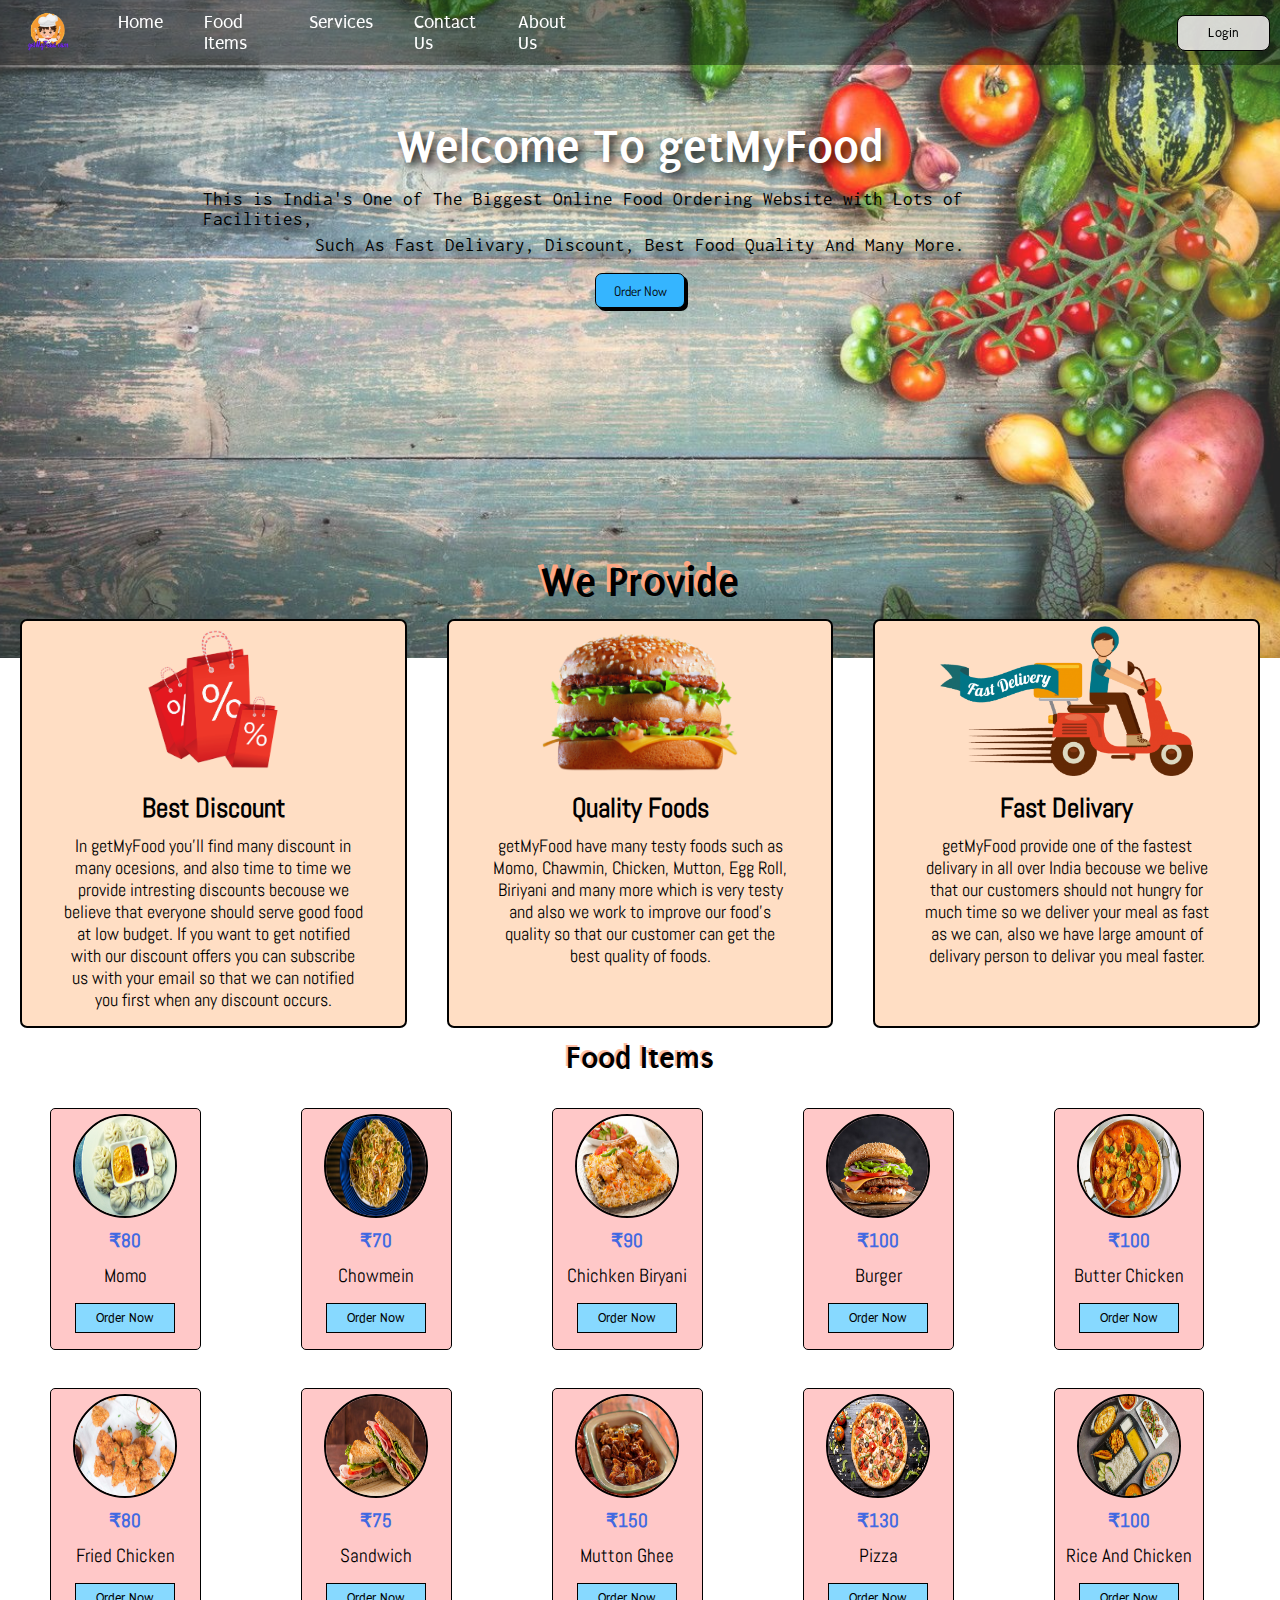
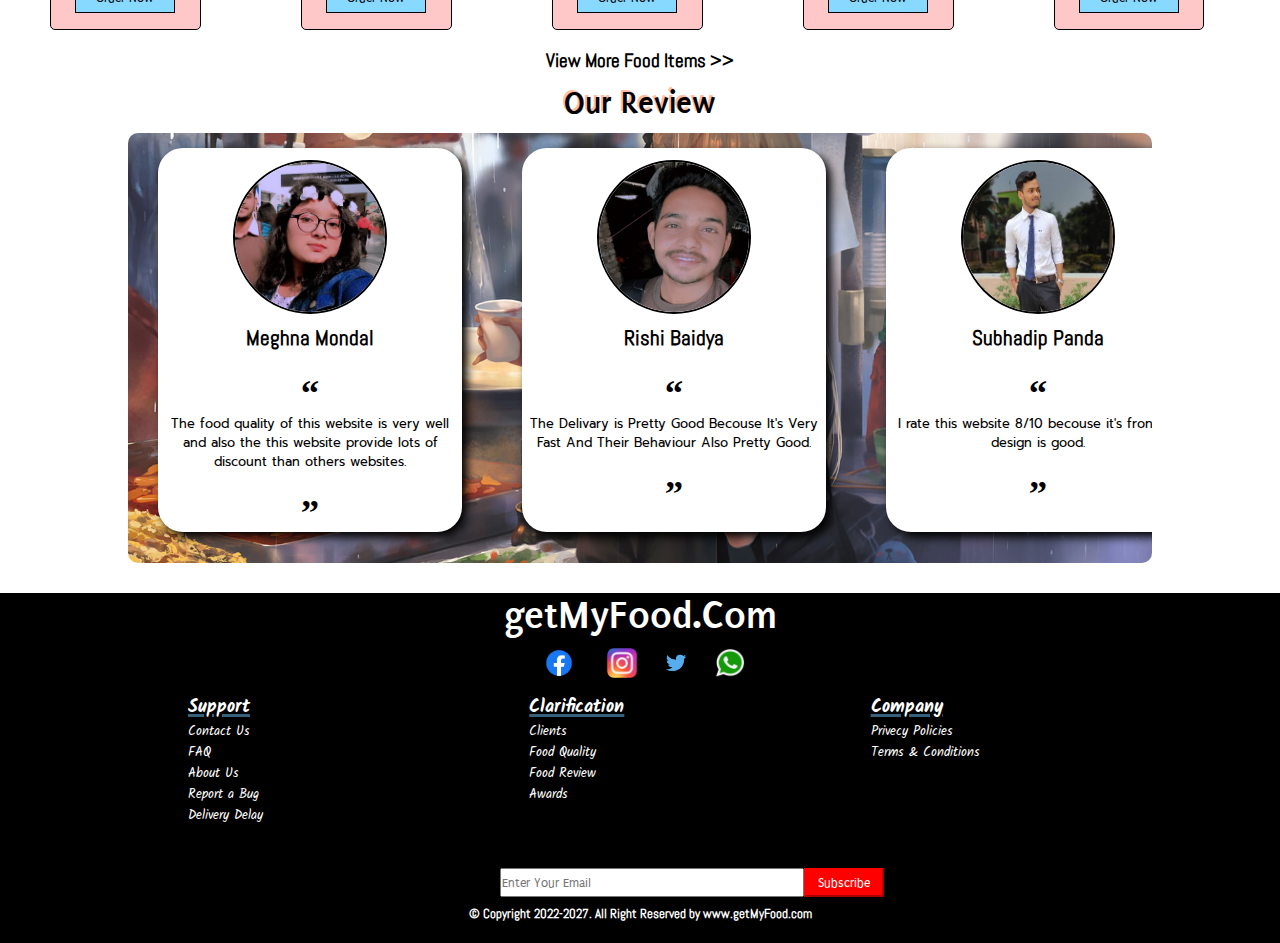
<file: index.html>
<!DOCTYPE html>
<html lang="en">
<head>
    <meta charset="UTF-8">
    <meta http-equiv="X-UA-Compatible" content="IE=edge">
    <meta name="viewport" content="width=device-width, initial-scale=1.0">
    <link rel="icon" href="Images/logo.png" type="image/x-icon">
    <title>getMyFood - Best Food Ordering Website</title>
    <link rel="stylesheet" href="CSS/style.css">
    <link rel="stylesheet" media="screen and (max-width : 440px)" href="CSS/responsive.css">
</head>
<body>
    <navbar id="navbar">
        <div class="logo">
            <img src="Images/logo.png" alt="getMyFood_Logo">
        </div>
        <ul>
            <li class="items"><a href="index.html">Home</a></li>
            <li class="items"><a href="Html/foodItems.html">Food Items</a></li>
            <li class="items"><a href=#Services>Services</a></li>
            <li class="items"><a href="Html/Contact.html">Contact Us</a></li>
            <li class="items"><a href="Html/AboutUs.html">About Us</a></li>
        </ul>
        <div class="login">
            <a href="Html/login.html"><p id="login">Login</p></a>
        </div>
    </navbar>
    <section id="home">
        <h1 class="primary">Welcome To getMyFood</h1>
        <p>This is India's One of The Biggest Online Food Ordering Website with Lots of Facilities,</p>
        <p>Such As Fast Delivary, Discount, Best Food Quality And Many More.</p>
        <a href="Html/foodItems.html"><button id="order">Order Now</button></a>
    </section>
    <div class="blank" id="home-blank">

    </div>
    <section id="Services-container">
        <h1 id="primary1">We Provide</h1>
        <div id="services">
            <div class="box">
                <img class="serviceImg" src="Images/png/discount.png" alt="Discount">
                <h2 class="secondary">Best Discount</h2>
                <p class="para">In getMyFood you'll find many discount in many ocesions, and also time to time we provide intresting discounts becouse we believe that everyone should serve good food at low budget. If you want to get notified with our discount offers you can subscribe us with your email so that we can notified you first when any discount occurs.</p>
            </div>
            <div class="box">
                <img class="serviceImg" src="Images/png/food.png" alt="Discount">
                <h2 class="secondary">Quality Foods</h2>
                <p class="para">getMyFood have many testy foods such as Momo, Chawmin, Chicken, Mutton, Egg Roll, Biriyani and many more which is very testy and also we work to improve our food's quality so that our customer can get the best quality of foods.</p>
            </div>
            <div class="box">
                <img class="serviceImg" src="Images/png/fast delivery.png" alt="Discount">
                <h2 class="secondary">Fast Delivary</h2>
                <p class="para">getMyFood provide one of the fastest delivary in all over India becouse we belive that our customers should not hungry for much time so we deliver your meal as fast as we can, also we have large amount of delivary person to delivar you meal faster.</p>
            </div>
        </div>
    </section>
    <section id="Food-items">
        <h1 id="primary2">Food Items</h1>
    <div class="list-of-foods">
        <div class="foods">
            <img src="Images/Momo.jpg">
            <h2 class="secondary2">₹80</h2>
            <p class="food-name">Momo</p>
            <a href="Html/order.html"><button class="order-now-foods">Order Now</button></a>
        </div>
        <div class="foods">
           <img src="Images/chowmein.jpg">
            <h2 class="secondary2">₹70</h2>
            <p class="food-name">Chowmein</p>
            <a href="Html/order.html"><button class="order-now-foods">Order Now</button></a>
        </div>
        <div class="foods">
           <img src="Images/biryani.jpg">
            <h2 class="secondary2">₹90</h2>
            <p class="food-name">Chichken Biryani</p>
            <a href="Html/order.html"><button class="order-now-foods">Order Now</button></a>
        </div>
        <div class="foods">
           <img src="Images/Burger.jpg">
            <h2 class="secondary2">₹100</h2>
            <p class="food-name">Burger</p>
            <a href="Html/order.html"><button class="order-now-foods">Order Now</button></a>
        </div>
        <div class="foods" id="food-sub-container">
           <img src="Images/Butter Chicken.jpg">
            <h2 class="secondary2">₹100</h2>
            <p class="food-name">Butter Chicken</p>
            <a href="Html/order.html"><button class="order-now-foods">Order Now</button></a>
        </div>

    </div>
    <div class="list-of-foods">
        <div class="foods">
            <img src="Images/Fried Chicken.jpg">
            <h2 class="secondary2">₹80</h2>
            <p class="food-name">Fried Chicken</p>
            <a href="Html/order.html"><button class="order-now-foods">Order Now</button></a>
        </div>
        <div class="foods">
            <img src="Images/sandwich.jpg">
            <h2 class="secondary2">₹75</h2>
            <p class="food-name">Sandwich</p>
            <a href="Html/order.html"><button class="order-now-foods">Order Now</button></a>
        </div>
        <div class="foods">
            <img src="Images/Mutton Ghee.jpg">
            <h2 class="secondary2">₹150</h2>
            <p class="food-name">Mutton Ghee</p>
            <a href="Html/order.html"><button class="order-now-foods">Order Now</button></a>
        </div>
        <div class="foods">
            <img src="Images/Pizza.jpg">
            <h2 class="secondary2">₹130</h2>
            <p class="food-name">Pizza</p>
            <a href="Html/order.html"><button class="order-now-foods">Order Now</button></a>
        </div>
        <div class="foods" id="food-sub-container">
            <img src="Images/Rice With Chicken.jpg">
            <h2 class="secondary2">₹100</h2>
            <p class="food-name">Rice And Chicken</p>
            <a href="Html/order.html"><button class="order-now-foods">Order Now</button></a>
        </div>
    </div>
    <h5 class="Heading-5"><a href="Html/foodItems.html">View More Food Items >></a></h5>
</section>
    <section id="Our-Reviews">
        <h1 id="primary2">Our Review</h1>
        <div class="review-container">

            <div class="reviwer">
                <div class="block">
                    <img src="Images/Reviewer/1Meghna.jpg">
                </div>
                <h4 class="Reviewer-Name">Meghna Mondal</h4>
                <h1 class="Msg-Start">“</h1>
                <p class="review-Massage">The food quality of this website is very well and also the this website provide lots of discount than others websites.</p>
                <h1 class="Msg-Stop">”</h1>
            </div>

            <div class="reviwer">
                <div class="block">
                    <img src="Images/Reviewer/2Rishi.jpg">
                </div>
                <h4 class="Reviewer-Name">Rishi Baidya</h4>
                <h1 class="Msg-Start">“</h1>
                <p class="review-Massage">The Delivary is Pretty Good Becouse It's Very Fast And Their Behaviour Also Pretty Good.</p>
                <h1 class="Msg-Stop">”</h1>
            </div>

            <div class="reviwer">
                <div class="block">
                    <img src="Images/Reviewer/Subhadip.jpg">
                </div>
                <h4 class="Reviewer-Name">Subhadip Panda</h4>
                <h1 class="Msg-Start">“</h1>
                <p class="review-Massage">I rate this website 8/10 becouse it's frontent design is good.</p>
                <h1 class="Msg-Stop">”</h1>
            </div>

            <div class="reviwer">
                <div class="block">
                    <img src="Images/Reviewer/Debojit.jpg">
                </div>
                <h4 class="Reviewer-Name">Debojit Maity</h4>
                <h1 class="Msg-Start">“</h1>
                <p class="review-Massage">Well honestly the foods are very delicious.</p>
                <h1 class="Msg-Stop">”</h1>
            </div>
            <div class="reviwer">
                <div class="block">
                    <img src="Images/Reviewer/Dipesh.jpg">
                </div>
                <h4 class="Reviewer-Name">Dipesh Maity</h4>
                <h1 class="Msg-Start">“</h1>
                <p class="review-Massage">I like the foods section that each food have it's picture it make me more hungry than actual.</p>
                <h1 class="Msg-Stop">”</h1>
            </div>
        </div>    
    </section>
    <section class="blank2"></section>
    <a name="Services"></a>
    <footer>
        <div class="social-media">
            <h1 class="getMyFood">getMyFood.Com</h1>
            <div class="social-logos">
                <a href="https://www.facebook.com/dinesh.baidya.946" target="_blank"><img src="Images/png/Facebook.png" alt="Facebook"></a>
                <a href="https://www.instagram.com/rishi_rumination/" target="_blank"><img src="Images/png/Insta.png" alt="Insta"></a>
                <a href="https://twitter.com/I_am_Rishi_27" target="_blank"><img src="Images/png/twiter.png" alt="Twiter"></a> 
                <a href="https://wa.me/+918538086292?text=Hello%20Rishi!%20I%20got%20your%20number%20from%20getMyFood.com" target="_blank"><img src="Images/png/whatsapp.png" alt="Whatsapp"></a>
            </div>
        </div>
        <div class="footer-container">
            <div id ="footer-sub-container" class="support">
                <h3>Support</h3>
                <p>Contact Us</p>
                <p>FAQ</p>
                <p>About Us</p>
                <p>Report a Bug</p>
                <p>Delivery Delay</p>
            </div>
            <div id ="footer-sub-container" class="Services">
                <h3>Clarification</h3>
                <p>Clients</p>
                <p>Food Quality</p>
                <p>Food Review</p>
                <p>Awards</p>
            </div>
            <div id ="footer-sub-container" class="Company">
                <h3>Company</h3>
                <p>Privecy Policies</p>
                <p>Terms & Conditions</p>
            </div>
        </div>
    </footer>
    <div class="email-subscription">
        <input id="mail" type="email" placeholder="Enter Your Email"><button id="Subscribe">Subscribe</button>
        <h2 class="copyright">&copy; Copyright 2022-2027. All Right Reserved by www.getMyFood.com</h2>
    </div>


</body>
</html>
</file>
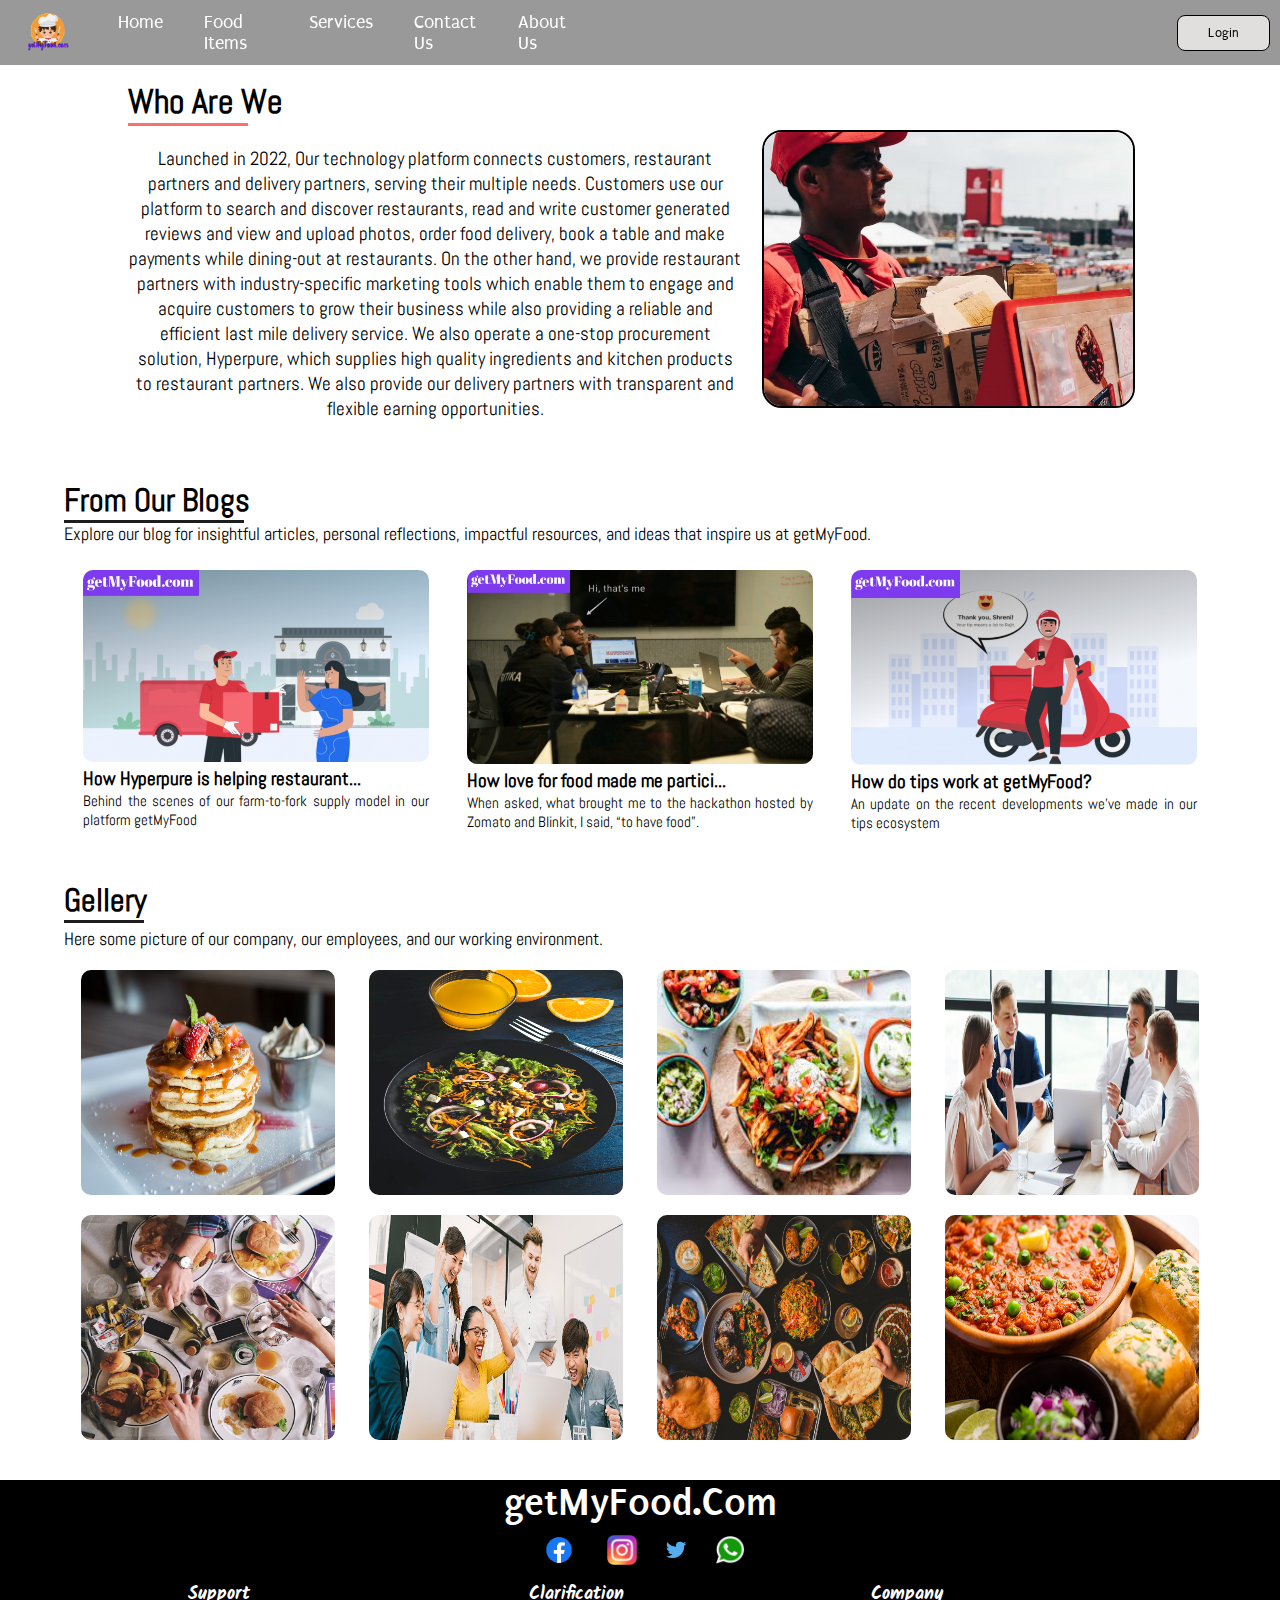
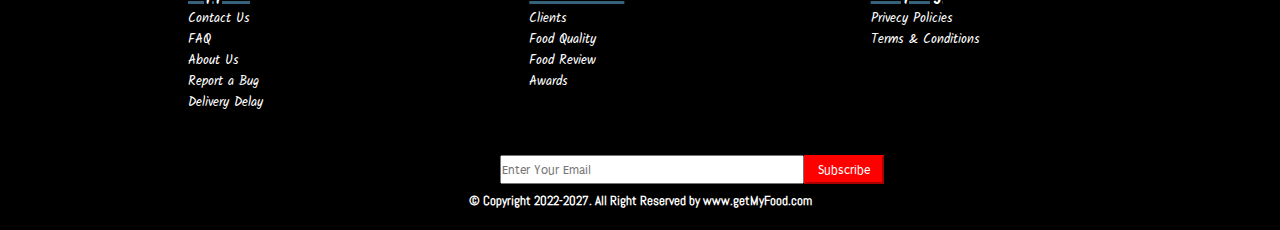
<file: Html/AboutUs.html>
<!DOCTYPE html>
<html lang="en">
<head>
    <meta charset="UTF-8">
    <meta http-equiv="X-UA-Compatible" content="IE=edge">
    <meta name="viewport" content="width=device-width, initial-scale=1.0">
    <link rel="icon" href="../Images/logo.png" type="image/x-icon">
    <title>getMyFood - Best Food Ordering Website</title>
    <link rel="stylesheet" href="../CSS/style.css">
    <link rel="stylesheet" media="screen and (max-width : 440px)" href="../CSS/responsive.css">
</head>
<body>
    <navbar id="navbar">
        <div class="logo">
            <img src="../Images/logo.png" alt="getMyFood Logo">
        </div>
        <ul>
            <li class="items"><a href="../index.html">Home</a></li>
            <li class="items"><a href="foodItems.html">Food Items</a></li>
            <li class="items"><a href="#Services">Services</a></li>
            <li class="items"><a href="Contact.html">Contact Us</a></li>
            <li class="items"><a href="AboutUs.html">About Us</a></li>
        </ul>
        <div class="login">
            <a href="login.html"><p id="login">Login</p></a>
        </div>
    </navbar>
    <div class="blank-about"></div>
<div class="aboutbody">
<div class="who-are-we">
    <div class="text-who">
        <h1 class="who-are-we-h1">Who Are We</h1>
        <div class="style-div"></div>
        <p id="text-about">Launched in 2022, Our technology platform connects customers, restaurant partners and delivery partners, serving their multiple needs. Customers use our platform to search and discover restaurants, read and write customer generated reviews and view and upload photos, order food delivery, book a table and make payments while dining-out at restaurants. On the other hand, we provide restaurant partners with industry-specific marketing tools which enable them to engage and acquire customers to grow their business while also providing a reliable and efficient last mile delivery service. We also operate a one-stop procurement solution, Hyperpure, which supplies high quality ingredients and kitchen products to restaurant partners. We also provide our delivery partners with transparent and flexible earning opportunities.</p>
    </div>
    <div class="image-who">
        <img src="../Images/who.jpg" class="who-image">
    </div>
</div>

<div class="blogs">
    <h2 class="blogs-about">From Our Blogs</h2>
    <div class="style-div2"></div>
    <p id="blogs-about-p">Explore our blog for insightful articles, personal reflections, impactful resources, and ideas that inspire us at getMyFood.</p>
    
    <div class="blogs-div">
        <div class="company">
            <a href="blog-1.html" class="blog-link" target="_blank"><img src="../Images/1st-blog.jpg" class="blog-img"></a>
            <a href="blog-3.html" class="blog-link" target="_blank"><h3>How Hyperpure is helping restaurant...</h3></a>
            <a href="blog-3.html" class="blog-link" target="_blank"><p>Behind the scenes of our farm-to-fork supply model in our platform getMyFood</p></a>
        </div></a>
        <div class="technology">
            <a href="blog-2.html" class="blog-link" target="_blank"><img src="../Images/2nd-blog.jpg" class="blog-img"></a>
            <a href="blog-2.html" class="blog-link" target="_blank"><h3>How love for food made me partici...</h3></a>
            <a href="blog-2.html" class="blog-link" target="_blank"><p>When asked, what brought me to the hackathon hosted by Zomato and Blinkit, I said, “to have food”.</p></a>
        </div></a>
        <div class="company2">
            <a href="blog-3.html" class="blog-link" target="_blank"><img src="../Images/3rd-blog.jpg" class="blog-img"></a>
            <a href="blog-3.html" class="blog-link" target="_blank"><h3>How do tips work at getMyFood?</h3></a>
            <a href="blog-3.html" class="blog-link" target="_blank"><p>An update on the recent developments we've made in our tips ecosystem</p></a>           
        </div></a>
    </div>
</div>

<div class="gellery">
    <h2>Gellery</h2>
    <div class="style-div3"></div>
    <p>Here some picture of our company, our employees, and our working environment.</p>
    <div class="images-rows" id="images-row-1">
        <div class="images-gellery">
            <img src="../Images/gellery (1).jpg" alt="Gellery" class="gellery-images">
        </div>
        <div class="images-gellery">
            <img src="../Images/gellery (2).jpg" alt="Gellery" class="gellery-images">
        </div>
        <div class="images-gellery">
            <img src="../Images/gellery (3).jpg" alt="Gellery" class="gellery-images">
        </div>
        <div class="images-gellery">
            <img src="../Images/gellery (4).jpg" alt="Gellery" class="gellery-images">
        </div>
    </div>
    <div class="images-rows" id="images-row-2">
        <div class="images-gellery">
            <img src="../Images/gellery (5).jpg" alt="Gellery" class="gellery-images">
        </div>
        <div class="images-gellery">
            <img src="../Images/gellery (6).jpg" alt="Gellery" class="gellery-images">
        </div>
        <div class="images-gellery">
            <img src="../Images/gellery (7).jpg" alt="Gellery" class="gellery-images">
        </div>
        <div class="images-gellery">
            <img src="../Images/gellery (8).jpg" alt="Gellery" class="gellery-images">
        </div>
    </div>
</div>

</div>

<a name="Services"></a>
<footer id="about-footer">
    <div class="social-media">
        <h1 class="getMyFood">getMyFood.Com</h1>
        <div class="social-logos">
            <a href="https://www.facebook.com/dinesh.baidya.946" target="_blank"><img src="../Images/png/Facebook.png" alt="Facebook"></a>
            <a href="https://www.instagram.com/rishi_rumination/" target="_blank"><img src="../Images/png/Insta.png" alt="Insta"></a>
            <a href="https://twitter.com/I_am_Rishi_27" target="_blank"><img src="../Images/png/twiter.png" alt="Twiter"></a> 
            <a href="https://wa.me/+918538086292?text=Hello%20Rishi!%20I%20got%20your%20number%20from%20getMyFood.com" target="_blank"><img src="../Images/png/whatsapp.png" alt="Whatsapp"></a>
        </div>
    </div>
    <div class="footer-container">
        <div id ="footer-sub-container" class="support">
            <h3>Support</h3>
            <p>Contact Us</p>
            <p>FAQ</p>
            <p>About Us</p>
            <p>Report a Bug</p>
            <p>Delivery Delay</p>
        </div>
        <div id ="footer-sub-container" class="Services">
            <h3>Clarification</h3>
            <p>Clients</p>
            <p>Food Quality</p>
            <p>Food Review</p>
            <p>Awards</p>
        </div>
        <div id ="footer-sub-container" class="Company">
            <h3>Company</h3>
            <p>Privecy Policies</p>
            <p>Terms & Conditions</p>
        </div>
    </div>
</footer>
<div class="email-subscription">
    <input id="mail" type="email" placeholder="Enter Your Email"><button id="Subscribe">Subscribe</button>
    <h2 class="copyright">&copy; Copyright 2022-2027. All Right Reserved by www.getMyFood.com</h2>
</div>
</body>
</html>
</file>
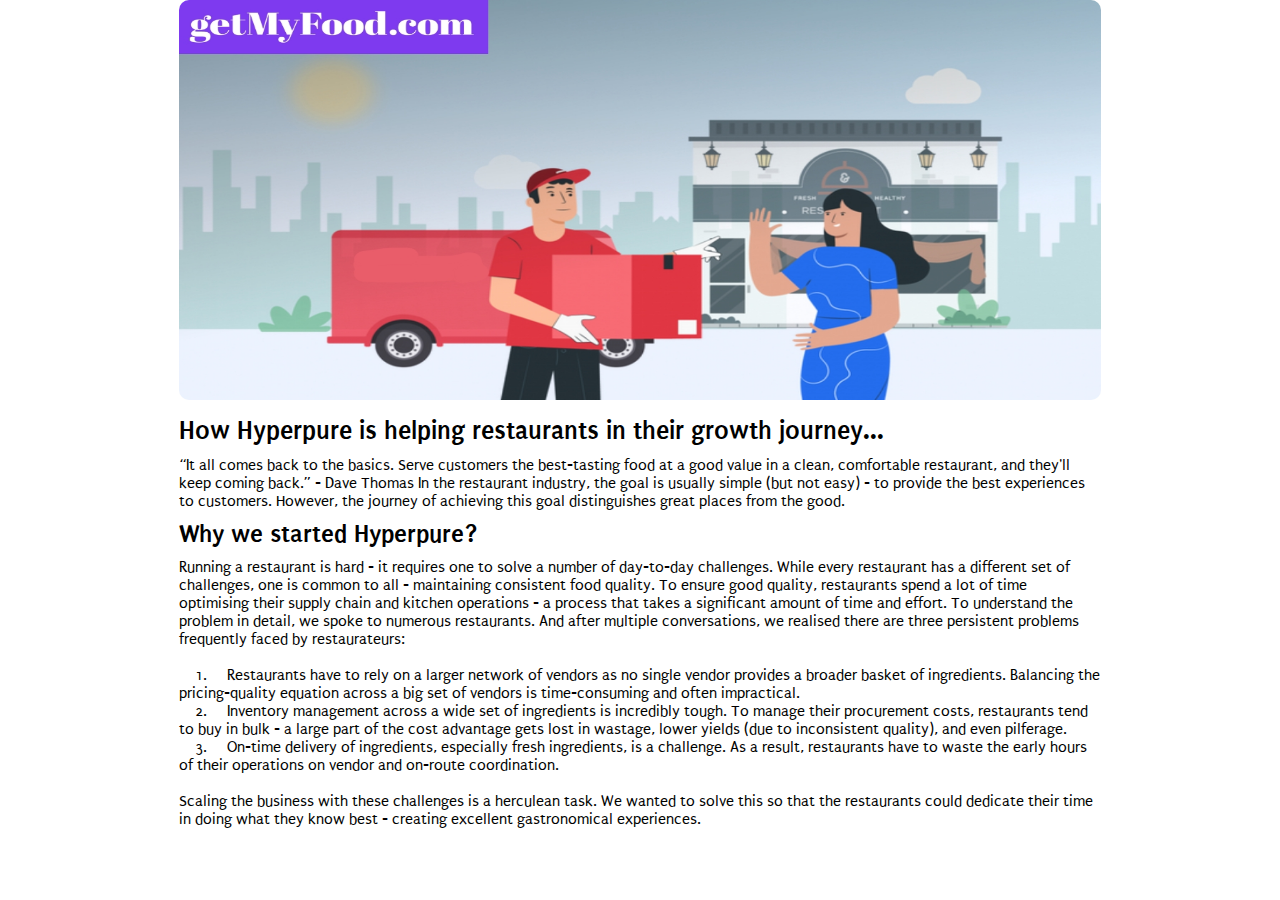
<file: Html/blog-1.html>
<!DOCTYPE html>
<html lang="en">
<head>
    <meta charset="UTF-8">
    <meta http-equiv="X-UA-Compatible" content="IE=edge">
    <meta name="viewport" content="width=device-width, initial-scale=1.0">
    <title>getMyFood Blog</title>
    <link rel="stylesheet" href="../CSS/style.css">
    <link rel="stylesheet" media="screen and (max-width : 440px)" href="../CSS/responsive.css">
</head>
<body>
    <div class="blog-body">
        <div class="blog-main-image" id="blog-1">
            <img src="../Images/1st-blog.jpg" id="blog-1-image">
        </div>
        <div class="blog-body-text">
            <h1>How Hyperpure is helping restaurants in their growth journey...</h1>
            <p class="blog-p">“It all comes back to the basics. Serve customers the best-tasting food at a good value in a clean, comfortable restaurant, and they'll keep coming back.” - Dave Thomas
            In the restaurant industry, the goal is usually simple (but not easy) - to provide the best experiences to customers. However, the journey of achieving this goal distinguishes great places from the good.  
            </p>
            <h3>Why we started Hyperpure?</h3>
            <p class="blog-p">
                Running a restaurant is hard - it requires one to solve a number of day-to-day challenges. While every restaurant has a different set of challenges, one is common to all - maintaining consistent food quality. To ensure good quality, restaurants spend a lot of time optimising their supply chain and kitchen operations - a process that takes a significant amount of time and effort. 
                To understand the problem in detail, we spoke to numerous restaurants. And after multiple conversations, we realised there are three persistent problems frequently faced by restaurateurs:<br>
                    <br>
                    &emsp;1.&emsp; Restaurants have to rely on a larger network of vendors as no single vendor provides a broader basket of ingredients. Balancing the pricing-quality equation across a big set of vendors is time-consuming and often impractical.<br>
                    &emsp;2.&emsp; Inventory management across a wide set of ingredients is incredibly tough. To manage their procurement costs, restaurants tend to buy in bulk - a large part of the cost advantage gets lost in wastage, lower yields (due to inconsistent quality), and even pilferage.<br>
                    &emsp;3.&emsp; On-time delivery of ingredients, especially fresh ingredients, is a challenge. As a result, restaurants have to waste the early hours of their operations on vendor and on-route coordination.<br>
                
                <br>
                Scaling the business with these challenges is a herculean task. We wanted to solve this so that the restaurants could dedicate their time in doing what they know best - creating excellent gastronomical experiences.
                    
            </p>
        </div>
    </div>
</body>
</html>
</file>
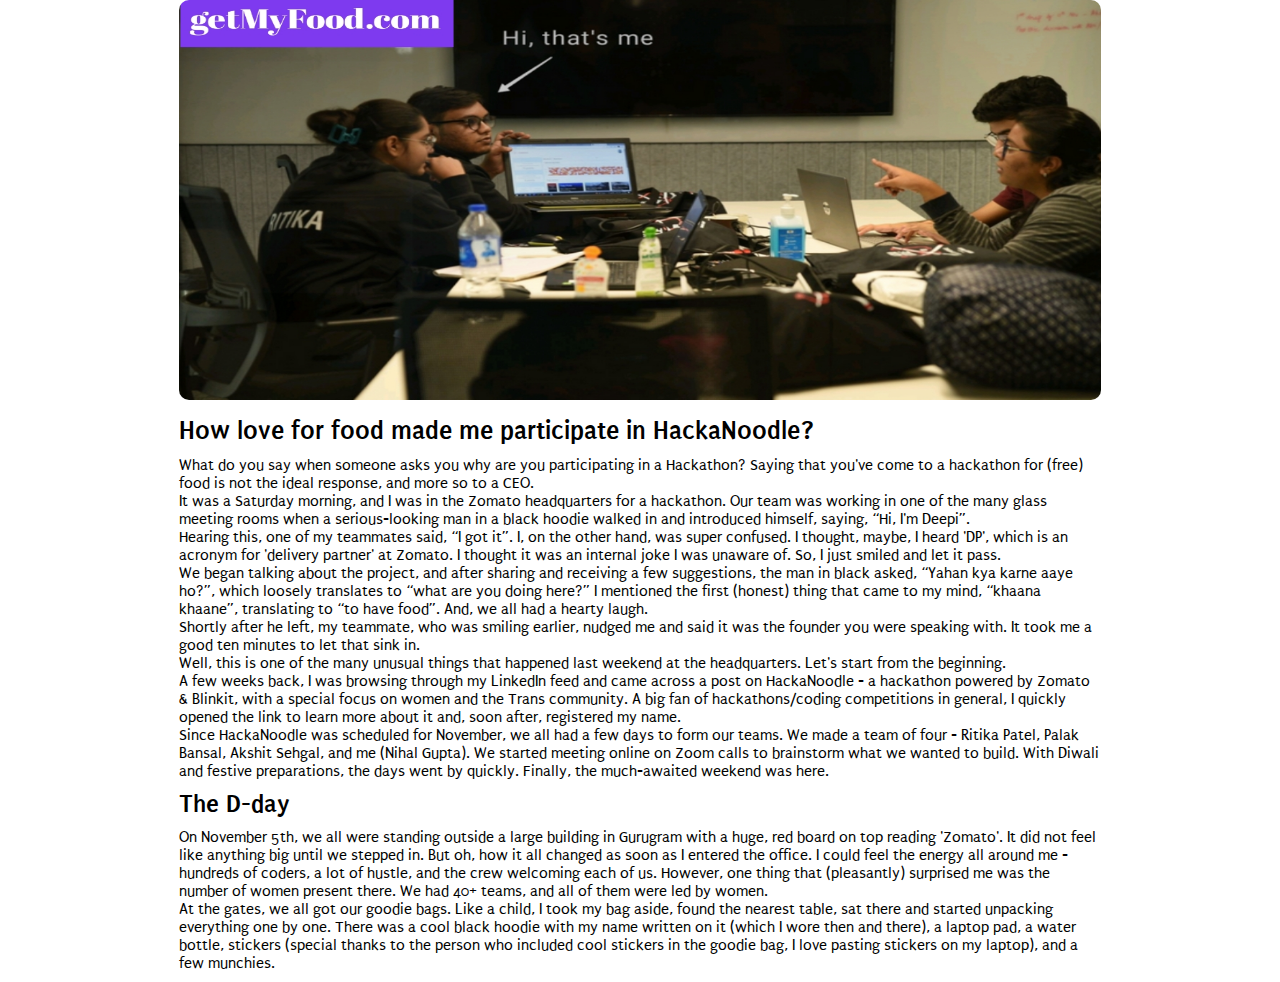
<file: Html/blog-2.html>
<!DOCTYPE html>
<html lang="en">
<head>
    <meta charset="UTF-8">
    <meta http-equiv="X-UA-Compatible" content="IE=edge">
    <meta name="viewport" content="width=device-width, initial-scale=1.0">
    <title>getMyFood Blog</title>
    <link rel="stylesheet" href="../CSS/style.css">
    <link rel="stylesheet" media="screen and (max-width : 440px)" href="../CSS/responsive.css">
</head>
<body>
    <div class="blog-body">
        <div class="blog-main-image" id="blog-1">
            <img src="../Images/2nd-blog.jpg" id="blog-1-image">
        </div>
        <div class="blog-body-text">
            <h1>How love for food made me participate in HackaNoodle?</h1>
            <p class="blog-p">What do you say when someone asks you why are you participating in a Hackathon? Saying that you've come to a hackathon for (free) food is not the ideal response, and more so to a CEO. <br>
                It was a Saturday morning, and I was in the Zomato headquarters for a hackathon. Our team was working in one of the many glass meeting rooms when a serious-looking man in a black hoodie walked in and introduced himself, saying, “Hi, I'm Deepi”. <br>
                Hearing this, one of my teammates said, “I got it”. I, on the other hand, was super confused. I thought, maybe, I heard 'DP', which is an acronym for 'delivery partner' at Zomato. I thought it was an internal joke I was unaware of. So, I just smiled and let it pass. <br>
                We began talking about the project, and after sharing and receiving a few suggestions, the man in black asked, “Yahan kya karne aaye ho?”, which loosely translates to “what are you doing here?” I mentioned the first (honest) thing that came to my mind, “khaana khaane”, translating to “to have food”. And, we all had a hearty laugh. <br>
                Shortly after he left, my teammate, who was smiling earlier, nudged me and said it was the founder you were speaking with. It took me a good ten minutes to let that sink in. <br>
                Well, this is one of the many unusual things that happened last weekend at the headquarters. Let's start from the beginning.  <br>
                A few weeks back, I was browsing through my LinkedIn feed and came across a post on HackaNoodle - a hackathon powered by Zomato & Blinkit, with a special focus on women and the Trans community. A big fan of hackathons/coding competitions in general, I quickly opened the link to learn more about it and, soon after, registered my name. <br>
                Since HackaNoodle was scheduled for November, we all had a few days to form our teams. We made a team of four - Ritika Patel, Palak Bansal, Akshit Sehgal, and me (Nihal Gupta). We started meeting online on Zoom calls to brainstorm what we wanted to build. With Diwali and festive preparations, the days went by quickly. Finally, the much-awaited weekend was here. <br>
                
            </p>
            <h3>The D-day</h3>
            <p class="blog-p">
                On November 5th, we all were standing outside a large building in Gurugram with a huge, red board on top reading 'Zomato'. It did not feel like anything big until we stepped in. But oh, how it all changed as soon as I entered the office. I could feel the energy all around me - hundreds of coders, a lot of hustle, and the crew welcoming each of us. However, one thing that (pleasantly) surprised me was the number of women present there. We had 40+ teams, and all of them were led by women. <br>
                At the gates, we all got our goodie bags. Like a child, I took my bag aside, found the nearest table, sat there and started unpacking everything one by one. There was a cool black hoodie with my name written on it (which I wore then and there), a laptop pad, a water bottle, stickers (special thanks to the person who included cool stickers in the goodie bag, I love pasting stickers on my laptop), and a few munchies. 
            </p>
        </div>
    </div>
</body>
</html>
</file>
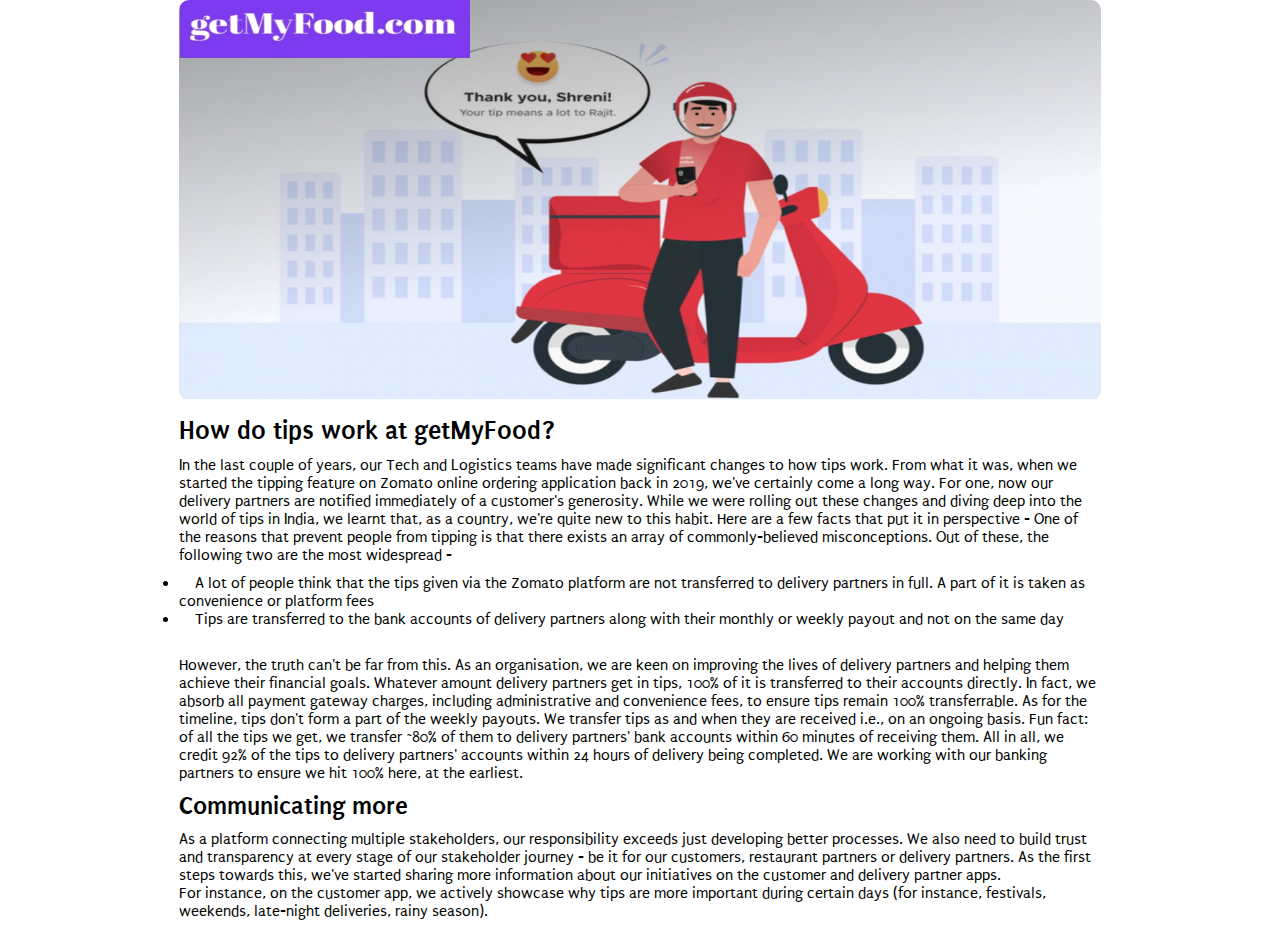
<file: Html/blog-3.html>
<!DOCTYPE html>
<html lang="en">
<head>
    <meta charset="UTF-8">
    <meta http-equiv="X-UA-Compatible" content="IE=edge">
    <meta name="viewport" content="width=device-width, initial-scale=1.0">
    <title>getMyFood Blog</title>
    <link rel="stylesheet" href="../CSS/style.css">
    <link rel="stylesheet" media="screen and (max-width : 440px)" href="../CSS/responsive.css">
</head>
<body>
    <div class="blog-body">
        <div class="blog-main-image" id="blog-1">
            <img src="../Images/3rd-blog.jpg" id="blog-1-image">
        </div>
        <div class="blog-body-text">
            <h1>How do tips work at getMyFood?</h1>
            <p class="blog-p">In the last couple of years, our Tech and Logistics teams have made significant changes to how tips work. From what it was, when we started the tipping feature on Zomato online ordering application back in 2019, we've certainly come a long way. For one, now our delivery partners are notified immediately of a customer's generosity. 
                While we were rolling out these changes and diving deep into the world of tips in India, we learnt that, as a country, we're quite new to this habit. Here are a few facts that put it in perspective -
                One of the reasons that prevent people from tipping is that there exists an array of commonly-believed misconceptions. Out of these, the following two are the most widespread -
                &emsp;<li>&emsp;A lot of people think that the tips given via the Zomato platform are not transferred to delivery partners in full. A part of it is taken as convenience or platform fees</li>  
                <li>&emsp;Tips are transferred to the bank accounts of delivery partners along with their monthly or weekly payout and not on the same day</li><br>           
            </p>
            <p class="blog-p">
                However, the truth can't be far from this. As an organisation, we are keen on improving the lives of delivery partners and helping them achieve their financial goals. 
                Whatever amount delivery partners get in tips, 100% of it is transferred to their accounts directly. In fact, we absorb all payment gateway charges, including administrative and convenience fees, to ensure tips remain 100% transferrable. 
                As for the timeline, tips don't form a part of the weekly payouts. We transfer tips as and when they are received i.e., on an ongoing basis. Fun fact: of all the tips we get, we transfer ~80% of them to delivery partners' bank accounts within 60 minutes of receiving them. 
                All in all, we credit 92% of the tips to delivery partners' accounts within 24 hours of delivery being completed. We are working with our banking partners to ensure we hit 100% here, at the earliest.
            </p>
            <h3>Communicating more </h3>
            <p class="blog-p">
                As a platform connecting multiple stakeholders, our responsibility exceeds just developing better processes. We also need to build trust and transparency at every stage of our stakeholder journey - be it for our customers, restaurant partners or delivery partners. As the first steps towards this, we've started sharing more information about our initiatives on the customer and delivery partner apps.<br>
                For instance, on the customer app, we actively showcase why tips are more important during certain days (for instance, festivals, weekends, late-night deliveries, rainy season).                 
            </p>
        </div>
    </div>
</body>
</html>
</file>
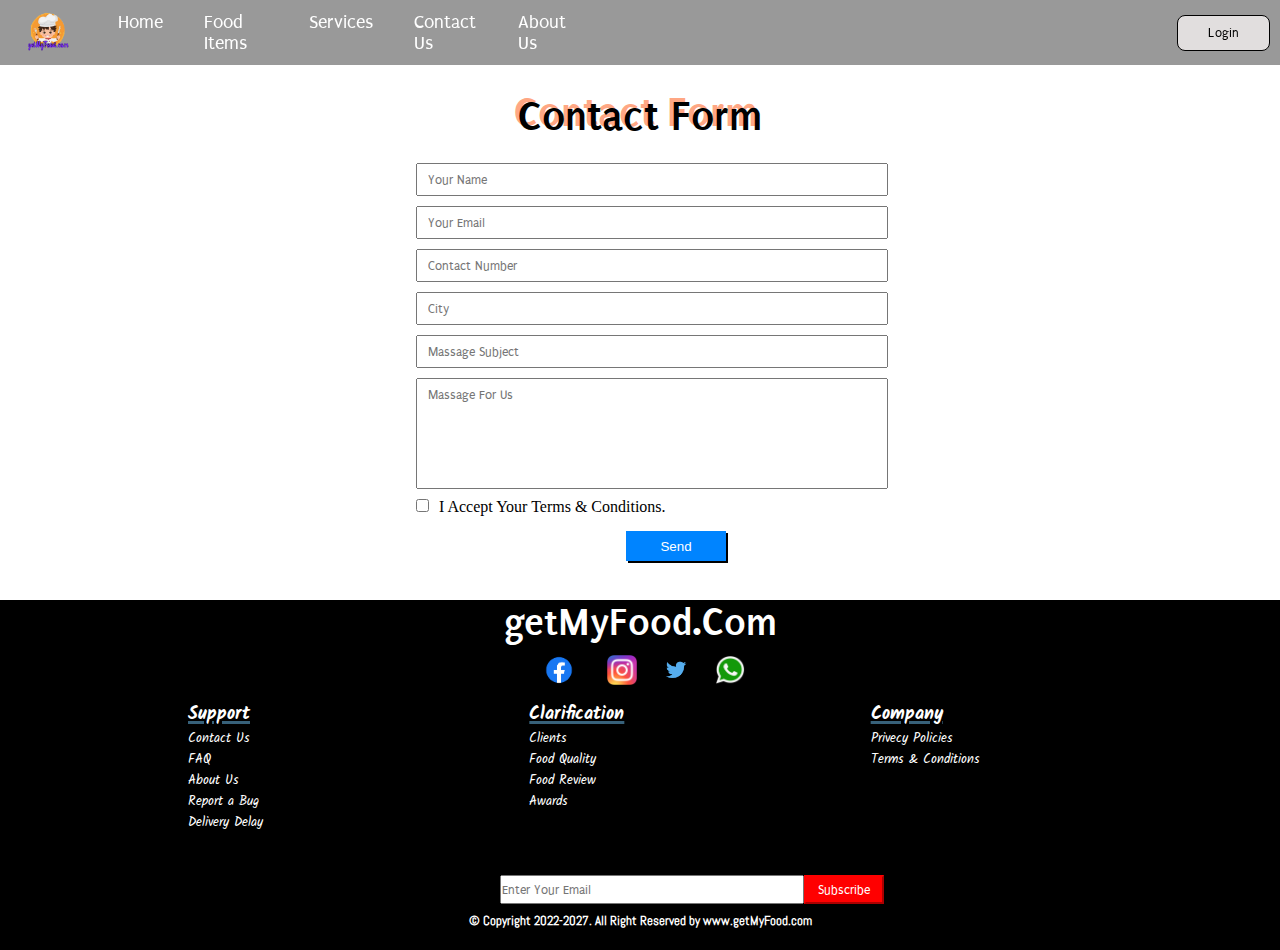
<file: Html/Contact.html>
<!DOCTYPE html>
<html lang="en">
<head>
    <meta charset="UTF-8">
    <meta http-equiv="X-UA-Compatible" content="IE=edge">
    <meta name="viewport" content="width=device-width, initial-scale=1.0">
    <link rel="icon" href="../Images/logo.png" type="image/x-icon">
    <title>getMyFood - Best Food Ordering Website</title>
    <link rel="stylesheet" href="../CSS/style.css">
    <link rel="stylesheet" media="screen and (max-width : 440px)" href="../CSS/responsive.css">
</head>
<body>
    <navbar id="navbar">
        <div class="logo">
            <img src="../Images/logo.png" alt="getMyFood Logo">
        </div>
        <ul>
            <li class="items"><a href="../index.html">Home</a></li>
            <li class="items"><a href="foodItems.html">Food Items</a></li>
            <li class="items"><a href=#Services>Services</a></li>
            <li class="items"><a href="Contact.html">Contact Us</a></li>
            <li class="items"><a href="AboutUs.html">About Us</a></li>
        </ul>
        <div class="login">
            <a href="login.html"><p id="login">Login</p></a>
        </div>
    </navbar>
    <div class="blank-nav"></div>
    <div id="contact-page">
        <div class="Contact-Form">
            <h1 id="primary1">Contact Form</h2>
                <div class="contact-details">
                    <form action="contact_done.html" method="post"></form>
                    <input class="User-input" name="Name" type="text" placeholder="Your Name" required>
                    <input class="User-input" name="Email" type="email" placeholder="Your Email" required>
                    <input class="User-input" name="Phone" type="text" placeholder="Contact Number" required>
                    <input class="User-input" name="City" type="text" placeholder="City" required>
                    <input class="User-input" name="Massage Subject" type="text" placeholder="Massage Subject" required>
                    <input class="User-input" id="Msg" name="Name" type="text" placeholder="Massage For Us" required>
                    <input id="user-checkbox" type="checkbox" name="Work" required><p>I Accept Your Terms & Conditions.</p>
                    <br>
                    <div class="send-msg">
                    <button id="Send">Send</button>
                    </div>
                </div>
        </div>
    </div>    
    <a name="Services"></a>
    <footer id="Contact-footer">
        <div class="social-media">
            <h1 class="getMyFood">getMyFood.Com</h1>
            <div class="social-logos">
                <a href="https://www.facebook.com/dinesh.baidya.946" target="_blank"><img src="../Images/png/Facebook.png" alt="Facebook"></a>
                <a href="https://www.instagram.com/rishi_rumination/" target="_blank"><img src="../Images/png/Insta.png" alt="Insta"></a>
                <a href="https://twitter.com/I_am_Rishi_27" target="_blank"><img src="../Images/png/twiter.png" alt="Twiter"></a> 
                <a href="https://wa.me/+918538086292?text=Hello%20Rishi!%20I%20got%20your%20number%20from%20getMyFood.com" target="_blank"><img src="../Images/png/whatsapp.png" alt="Whatsapp"></a>
            </div>
        </div>
        <div class="footer-container">
            <div id ="footer-sub-container" class="support">
                <h3>Support</h3>
                <p>Contact Us</p>
                <p>FAQ</p>
                <p>About Us</p>
                <p>Report a Bug</p>
                <p>Delivery Delay</p>
            </div>
            <div id ="footer-sub-container" class="Services">
                <h3>Clarification</h3>
                <p>Clients</p>
                <p>Food Quality</p>
                <p>Food Review</p>
                <p>Awards</p>
            </div>
            <div id ="footer-sub-container" class="Company">
                <h3>Company</h3>
                <p>Privecy Policies</p>
                <p>Terms & Conditions</p>
            </div>
        </div>
    </footer>
    <div class="email-subscription">
        <input id="mail" type="email" placeholder="Enter Your Email"><button id="Subscribe">Subscribe</button>
        <h2 class="copyright">&copy; Copyright 2022-2027. All Right Reserved by www.getMyFood.com</h2>
    </div>
</body>
</html>
</file>
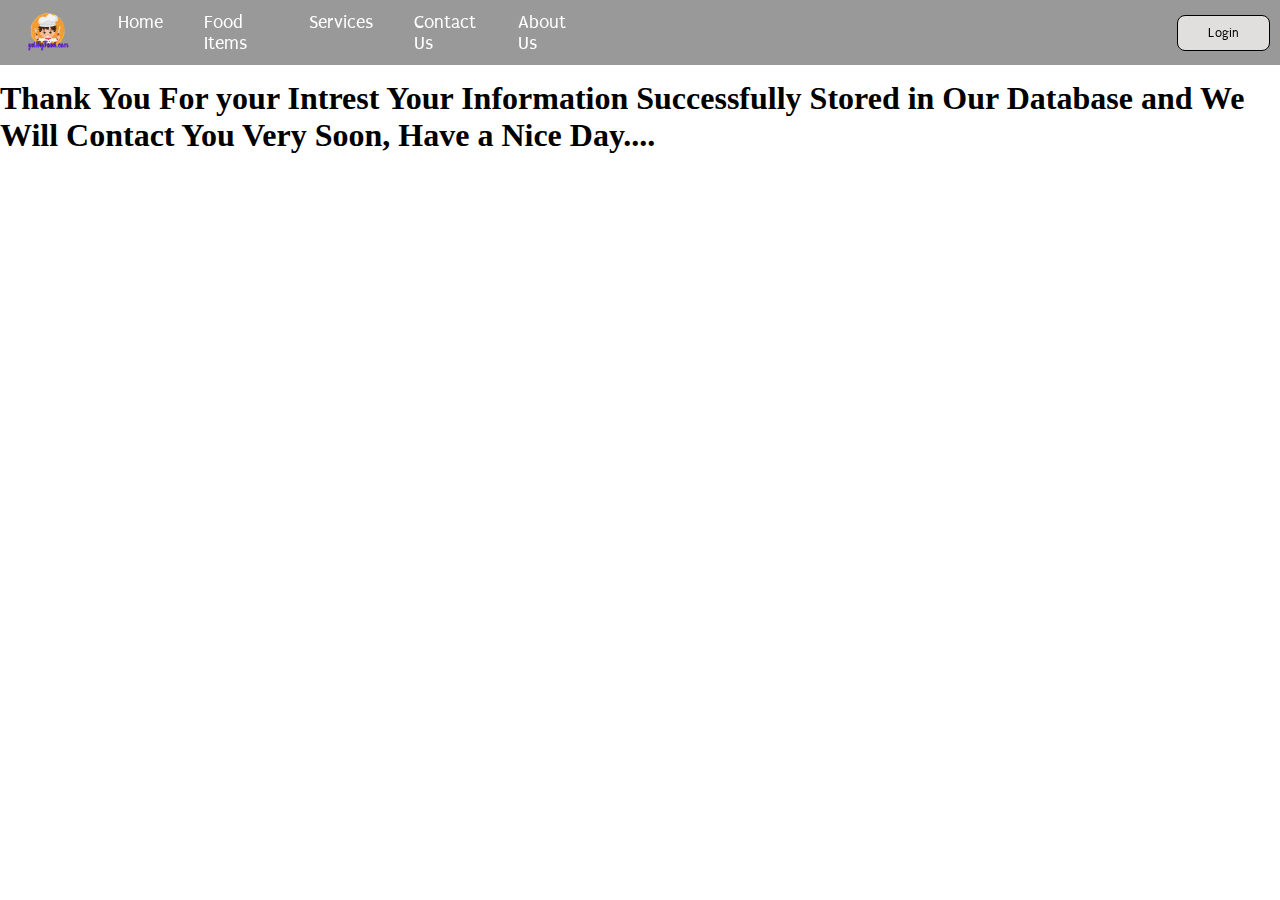
<file: Html/contact_done.html>
<!DOCTYPE html>
<html lang="en">
<head>
    <meta charset="UTF-8">
    <meta http-equiv="X-UA-Compatible" content="IE=edge">
    <meta name="viewport" content="width=device-width, initial-scale=1.0">
    <link rel="icon" href="../Images/logo.png" type="image/x-icon">
    <title>getMyFood - Best Food Ordering Website</title>
    <link rel="stylesheet" href="../CSS/style.css">
    <link rel="stylesheet" media="screen and (max-width : 440px)" href="../CSS/responsive.css">
</head>
<body>
    <navbar id="navbar">
        <div class="logo">
            <img src="../Images/logo.png" alt="getMyFood Logo">
        </div>
        <ul>
            <li class="items"><a href="../index.html">Home</a></li>
            <li class="items"><a href="foodItems.html">Food Items</a></li>
            <li class="items"><a href=#Services>Services</a></li>
            <li class="items"><a href="Contact.html">Contact Us</a></li>
            <li class="items"><a href="AboutUs.html">About Us</a></li>
        </ul>
        <div class="login">
            <a href="login.html"><p id="login">Login</p></a>
        </div>
    </navbar>
    <div class="blank-nav"></div>
    <div class="contact-done-msg">
        <h1 class="done-msg">
            Thank You For your Intrest Your Information Successfully Stored in Our Database and We Will Contact You Very Soon, Have a Nice Day....
        </h1>
    </div>
    
</body>
</html>
</file>
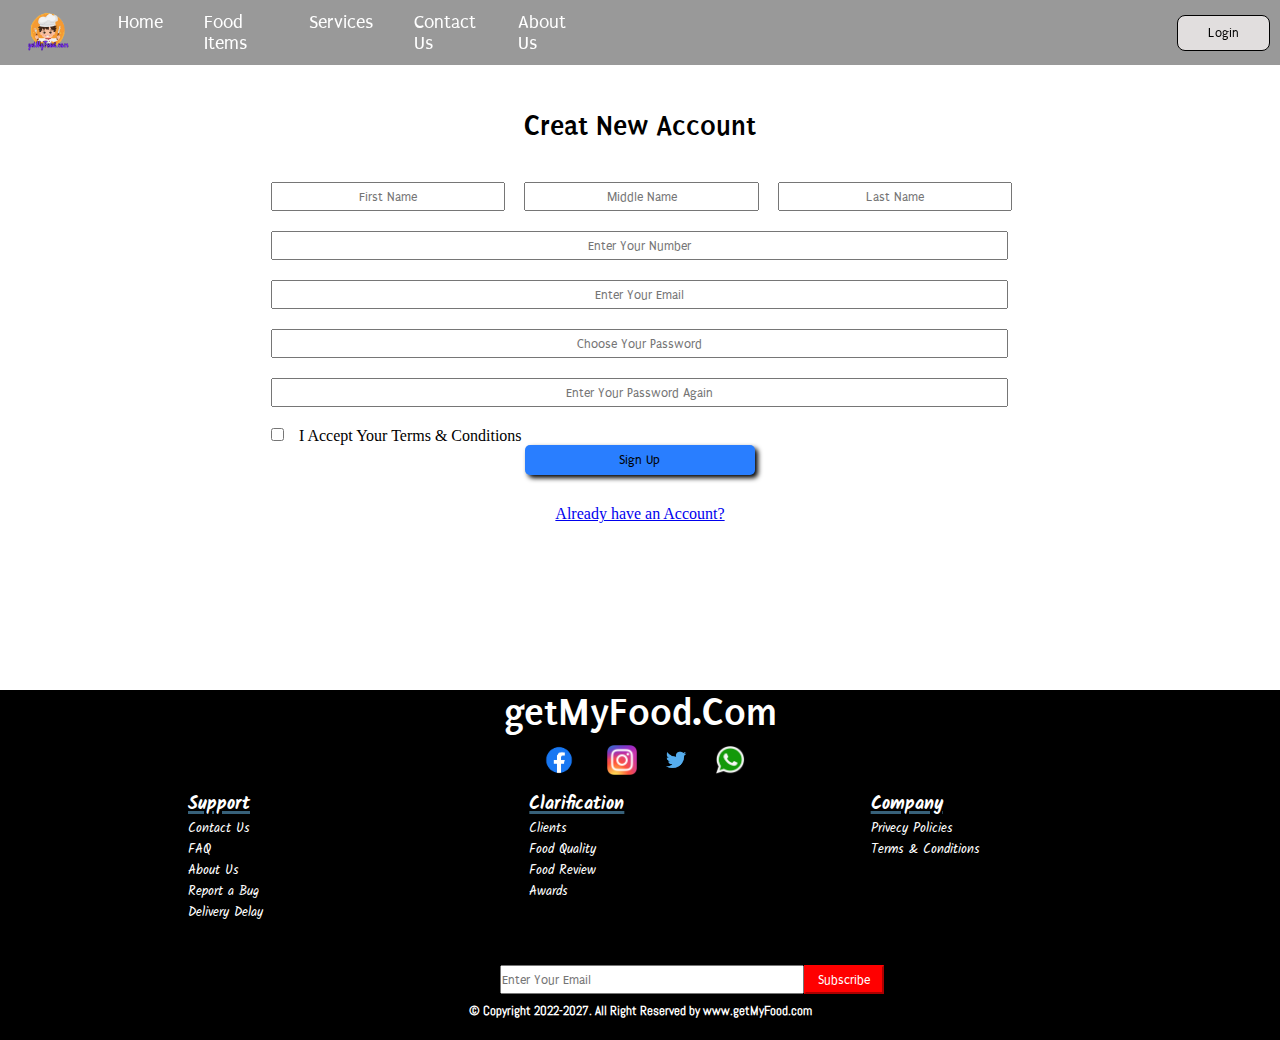
<file: Html/creat_new_acc.html>
<!DOCTYPE html>
<html lang="en">
<head>
    <meta charset="UTF-8">
    <meta http-equiv="X-UA-Compatible" content="IE=edge">
    <meta name="viewport" content="width=device-width, initial-scale=1.0">
    <link rel="icon" href="../Images/logo.png" type="image/x-icon">
    <title>getMyFood - Best Food Ordering Website</title>
    <link rel="stylesheet" href="../CSS/style.css">
    <link rel="stylesheet" media="screen and (max-width : 440px)" href="../CSS/responsive.css">
</head>
<body>
    <navbar id="navbar">
        <div class="logo">
            <img src="../Images/logo.png" alt="getMyFood Logo">
        </div>
        <ul>
            <li class="items"><a href="../index.html">Home</a></li>
            <li class="items"><a href="foodItems.html">Food Items</a></li>
            <li class="items"><a href=#Services>Services</a></li>
            <li class="items"><a href="Contact.html">Contact Us</a></li>
            <li class="items"><a href="AboutUs.html">About Us</a></li>
        </ul>
        <div class="login">
            <a href="login.html"><p id="login">Login</p></a>
        </div>
    </navbar>
<div class="blank-nav"></div>
<div class="Creat-New-container">
    <h2 class="Creat-new">Creat New Account</h2>
    <input id="creat-name" class="creat-input" type="text" name="First Name" placeholder="First Name" required>
    <input id="creat-name" class="creat-input" type="text" name="Middle Name" placeholder="Middle Name">
    <input id="creat-name" class="creat-input" type="text" name="Last Name" placeholder="Last Name" required>
    <input type="text" class="creat-input" name="Phone" placeholder="Enter Your Number" required>
    <input type="email" class="creat-input" name="Email" placeholder="Enter Your Email" required>
    <input type="text" class="creat-input" name="Pass" placeholder="Choose Your Password" required>
    <input type="text" class="creat-input" name="Pass2" placeholder="Enter Your Password Again" required>
    <br><input id="check" type="checkbox" name="update" required><p id="accept">I Accept Your Terms & Conditions</p>
    <button class="login-btn">Sign Up</button>
    <a href="login.html">Already have an Account?</a>

</div>
<a name="Services"></a>
<div class="blank-nav"></div>
<footer id="creat-footer">
    <div class="social-media">
        <h1 class="getMyFood">getMyFood.Com</h1>
        <div class="social-logos">
            <a href="https://www.facebook.com/dinesh.baidya.946" target="_blank"><img src="../Images/png/Facebook.png" alt="Facebook"></a>
            <a href="https://www.instagram.com/rishi_rumination/" target="_blank"><img src="../Images/png/Insta.png" alt="Insta"></a>
            <a href="https://twitter.com/I_am_Rishi_27" target="_blank"><img src="../Images/png/twiter.png" alt="Twiter"></a> 
            <a href="https://wa.me/+918538086292?text=Hello%20Rishi!%20I%20got%20your%20number%20from%20getMyFood.com" target="_blank"><img src="../Images/png/whatsapp.png" alt="Whatsapp"></a>
        </div>
    </div>
    <div class="footer-container">
        <div id ="footer-sub-container" class="support">
            <h3>Support</h3>
            <p>Contact Us</p>
            <p>FAQ</p>
            <p>About Us</p>
            <p>Report a Bug</p>
            <p>Delivery Delay</p>
        </div>
        <div id ="footer-sub-container" class="Services">
            <h3>Clarification</h3>
            <p>Clients</p>
            <p>Food Quality</p>
            <p>Food Review</p>
            <p>Awards</p>
        </div>
        <div id ="footer-sub-container" class="Company">
            <h3>Company</h3>
            <p>Privecy Policies</p>
            <p>Terms & Conditions</p>
        </div>
    </div>
</footer>
<div class="email-subscription">
    <input id="mail" type="email" placeholder="Enter Your Email"><button id="Subscribe">Subscribe</button>
    <h2 class="copyright">&copy; Copyright 2022-2027. All Right Reserved by www.getMyFood.com</h2>
</div>
</body>
</html>
</file>
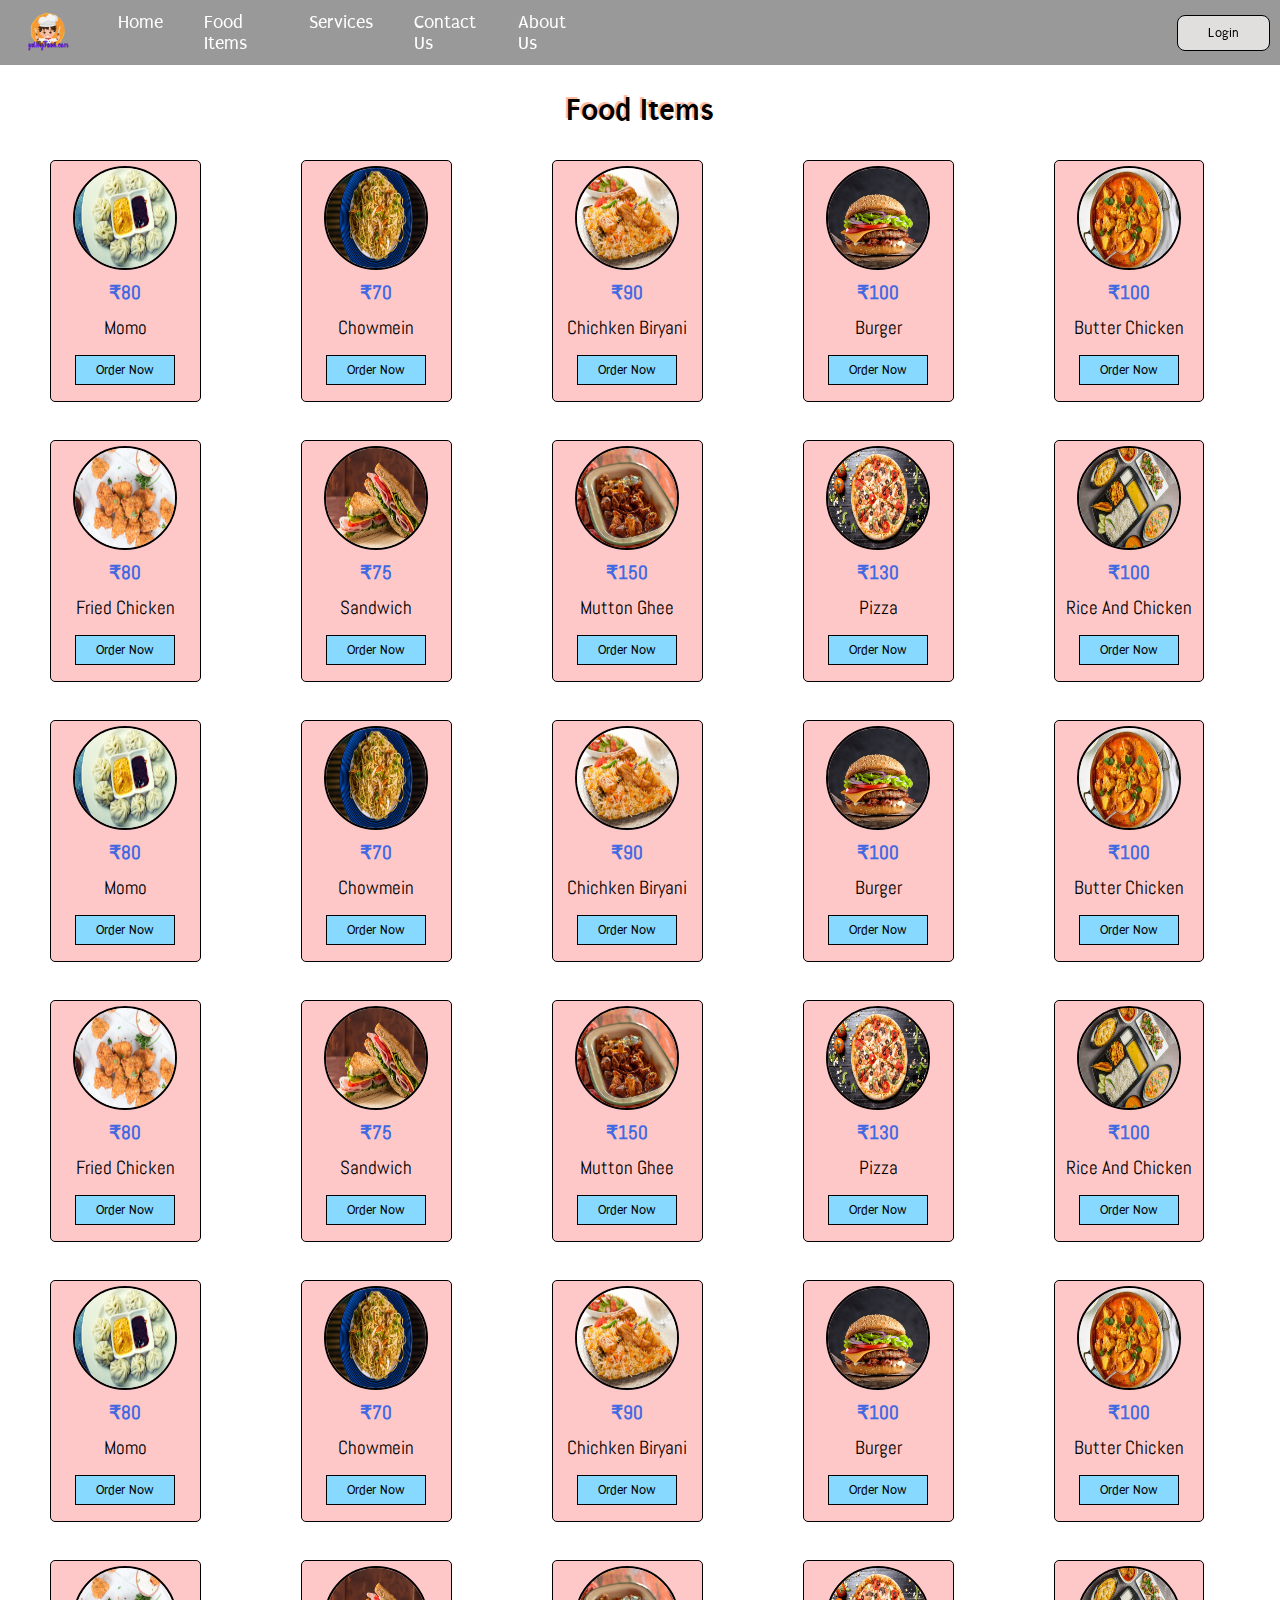
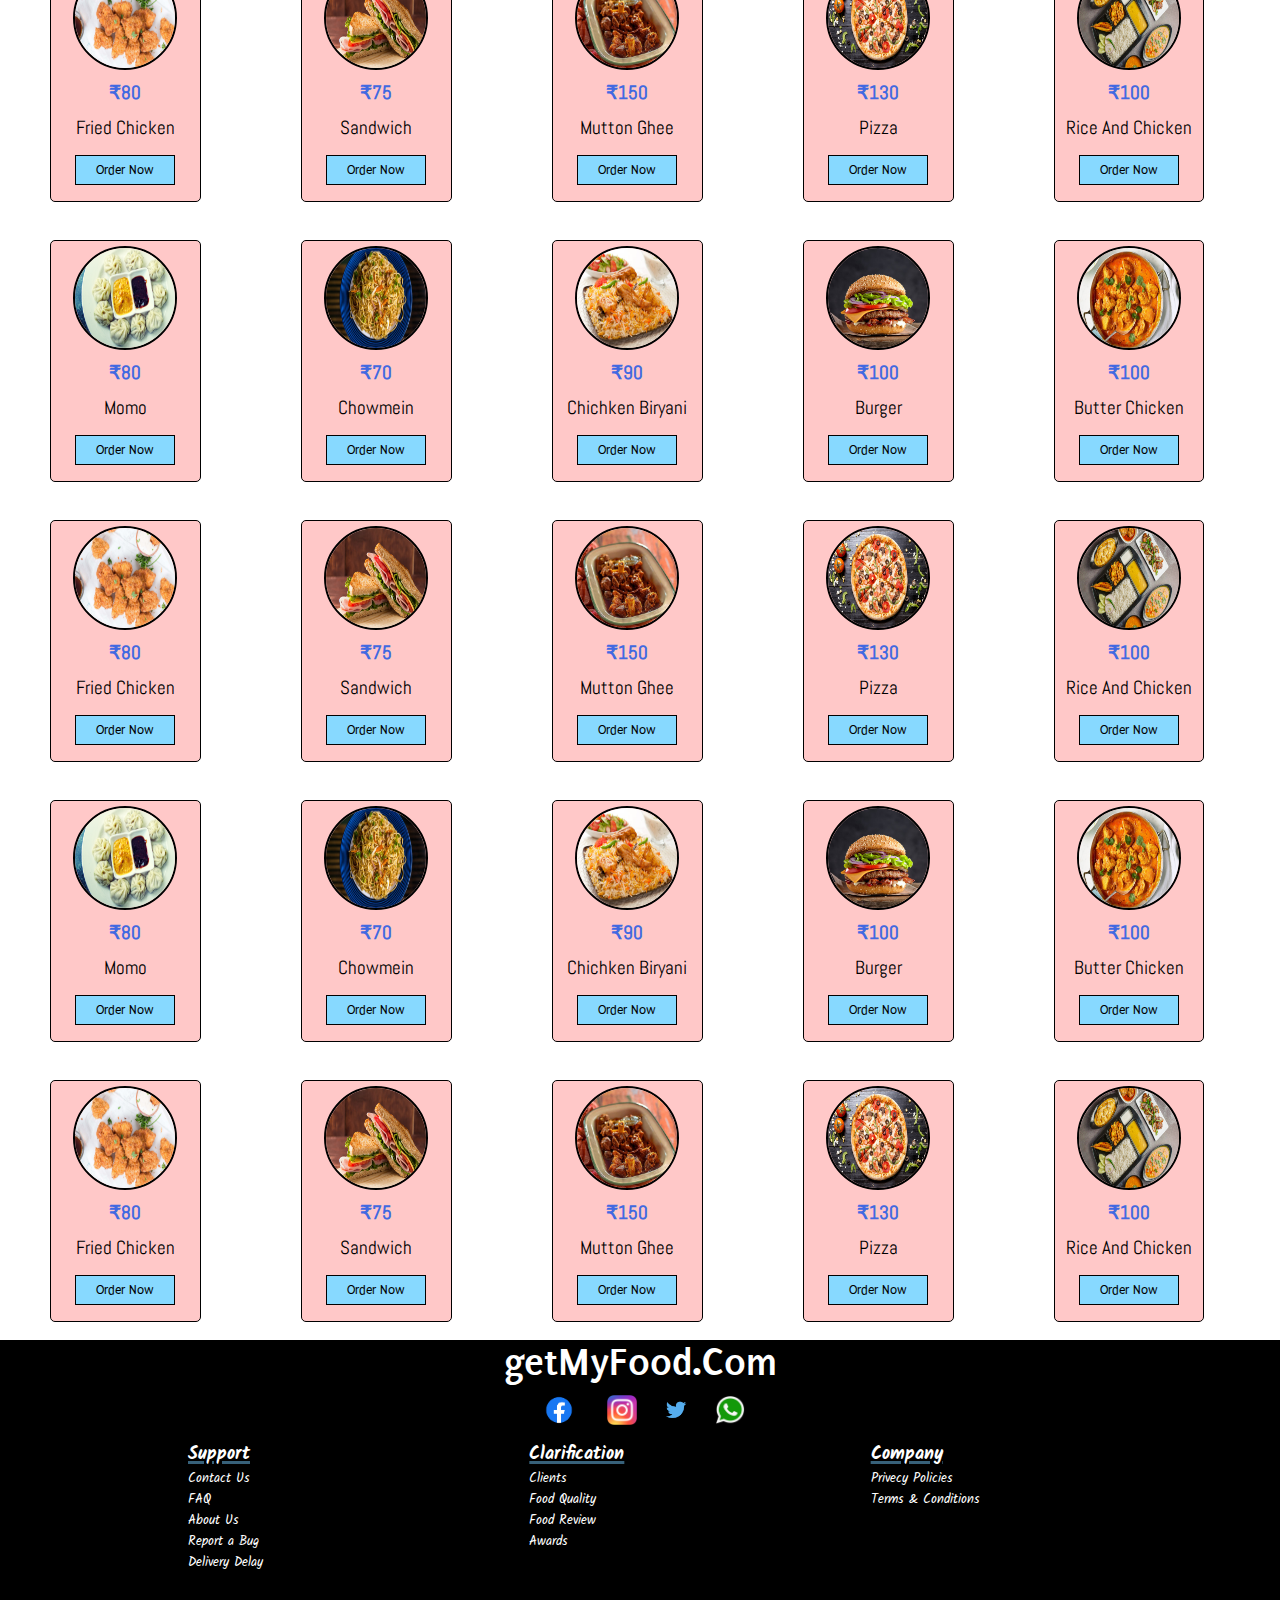
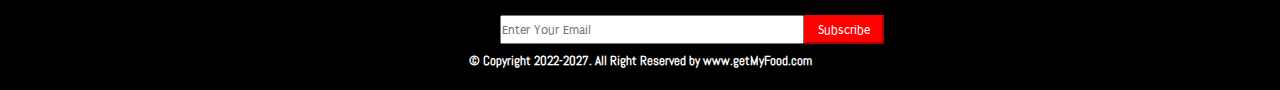
<file: Html/foodItems.html>
<!DOCTYPE html>
<html lang="en">
<head>
    <meta charset="UTF-8">
    <meta http-equiv="X-UA-Compatible" content="IE=edge">
    <meta name="viewport" content="width=device-width, initial-scale=1.0">
    <link rel="icon" href="../Images/logo.png" type="image/x-icon">
    <title>getMyFood - Best Food Ordering Website</title>
    <link rel="stylesheet" href="../CSS/style.css">
    <link rel="stylesheet" media="screen and (max-width : 440px)" href="../CSS/responsive.css">
</head>
<body>
    <navbar id="navbar">
        <div class="logo">
            <img src="../Images/logo.png" alt="getMyFood Logo">
        </div>
        <ul>
            <li class="items"><a href="../index.html">Home</a></li>
            <li class="items"><a href="foodItems.html">Food Items</a></li>
            <li class="items"><a href=#Services>Services</a></li>
            <li class="items"><a href="Contact.html">Contact Us</a></li>
            <li class="items"><a href="AboutUs.html">About Us</a></li>
        </ul>
        <div class="login">
            <a href="login.html"><p id="login">Login</p></a>
        </div>
    </navbar>
    <div class="blank-nav"></div>

    <section id="Food-items">
        <h1 id="primary2"class="food-h1">Food Items</h1>
    <div class="list-of-foods">
        <div class="foods">
            <img src="../Images/Momo.jpg">
            <h2 class="secondary2">₹80</h2>
            <p class="food-name">Momo</p>
            <a href="order.html"><button>Order Now</button></a>
        </div>
        <div class="foods">
            <img src="../Images/chowmein.jpg">
            <h2 class="secondary2">₹70</h2>
            <p class="food-name">Chowmein</p>
            <a href="order.html"><button>Order Now</button></a>
        </div>
        <div class="foods">
            <img src="../Images/biryani.jpg">
            <h2 class="secondary2">₹90</h2>
            <p class="food-name">Chichken Biryani</p>
            <a href="order.html"><button>Order Now</button></a>
        </div>
        <div class="foods">
            <img src="../Images/Burger.jpg">
            <h2 class="secondary2">₹100</h2>
            <p class="food-name">Burger</p>
            <a href="order.html"><button>Order Now</button></a>
        </div>
        <div class="foods">
            <img src="../Images/Butter Chicken.jpg">
            <h2 class="secondary2">₹100</h2>
            <p class="food-name">Butter Chicken</p>
            <a href="order.html"><button>Order Now</button></a>
        </div>
    </div>
    <div class="list-of-foods">
        <div class="foods">
            <img src="../Images/Fried Chicken.jpg">
            <h2 class="secondary2">₹80</h2>
            <p class="food-name">Fried Chicken</p>
            <a href="order.html"><button>Order Now</button></a>
        </div>
        <div class="foods">
            <img src="../Images/sandwich.jpg">
            <h2 class="secondary2">₹75</h2>
            <p class="food-name">Sandwich</p>
            <a href="order.html"><button>Order Now</button></a>
        </div>
        <div class="foods">
            <img src="../Images/Mutton Ghee.jpg">
            <h2 class="secondary2">₹150</h2>
            <p class="food-name">Mutton Ghee</p>
            <a href="order.html"><button>Order Now</button></a>
        </div>
        <div class="foods">
            <img src="../Images/Pizza.jpg">
            <h2 class="secondary2">₹130</h2>
            <p class="food-name">Pizza</p>
            <a href="order.html"><button>Order Now</button></a>
        </div>
        <div class="foods">
            <img src="../Images/Rice With Chicken.jpg">
            <h2 class="secondary2">₹100</h2>
            <p class="food-name">Rice And Chicken</p>
            <a href="order.html"><button>Order Now</button></a>
        </div>
    </div>

    <section id="Food-items">
    <div class="list-of-foods">
        <div class="foods">
            <img src="../Images/Momo.jpg">
            <h2 class="secondary2">₹80</h2>
            <p class="food-name">Momo</p>
            <a href="order.html"><button>Order Now</button></a>
        </div>
        <div class="foods">
            <img src="../Images/chowmein.jpg">
            <h2 class="secondary2">₹70</h2>
            <p class="food-name">Chowmein</p>
            <a href="order.html"><button>Order Now</button></a>
        </div>
        <div class="foods">
            <img src="../Images/biryani.jpg">
            <h2 class="secondary2">₹90</h2>
            <p class="food-name">Chichken Biryani</p>
            <a href="order.html"><button>Order Now</button></a>
        </div>
        <div class="foods">
            <img src="../Images/Burger.jpg">
            <h2 class="secondary2">₹100</h2>
            <p class="food-name">Burger</p>
            <a href="order.html"><button>Order Now</button></a>
        </div>
        <div class="foods">
            <img src="../Images/Butter Chicken.jpg">
            <h2 class="secondary2">₹100</h2>
            <p class="food-name">Butter Chicken</p>
            <a href="order.html"><button>Order Now</button></a>
        </div>
    </div>
    <div class="list-of-foods">
        <div class="foods">
            <img src="../Images/Fried Chicken.jpg">
            <h2 class="secondary2">₹80</h2>
            <p class="food-name">Fried Chicken</p>
            <a href="order.html"><button>Order Now</button></a>
        </div>
        <div class="foods">
            <img src="../Images/sandwich.jpg">
            <h2 class="secondary2">₹75</h2>
            <p class="food-name">Sandwich</p>
            <a href="order.html"><button>Order Now</button></a>
        </div>
        <div class="foods">
            <img src="../Images/Mutton Ghee.jpg">
            <h2 class="secondary2">₹150</h2>
            <p class="food-name">Mutton Ghee</p>
            <a href="order.html"><button>Order Now</button></a>
        </div>
        <div class="foods">
            <img src="../Images/Pizza.jpg">
            <h2 class="secondary2">₹130</h2>
            <p class="food-name">Pizza</p>
            <a href="order.html"><button>Order Now</button></a>
        </div>
        <div class="foods">
            <img src="../Images/Rice With Chicken.jpg">
            <h2 class="secondary2">₹100</h2>
            <p class="food-name">Rice And Chicken</p>
            <a href="order.html"><button>Order Now</button></a>
        </div>
    </div>

    <section id="Food-items">
    <div class="list-of-foods">
        <div class="foods">
            <img src="../Images/Momo.jpg">
            <h2 class="secondary2">₹80</h2>
            <p class="food-name">Momo</p>
            <a href="order.html"><button>Order Now</button></a>
        </div>
        <div class="foods">
            <img src="../Images/chowmein.jpg">
            <h2 class="secondary2">₹70</h2>
            <p class="food-name">Chowmein</p>
            <a href="order.html"><button>Order Now</button></a>
        </div>
        <div class="foods">
            <img src="../Images/biryani.jpg">
            <h2 class="secondary2">₹90</h2>
            <p class="food-name">Chichken Biryani</p>
            <a href="order.html"><button>Order Now</button></a>
        </div>
        <div class="foods">
            <img src="../Images/Burger.jpg">
            <h2 class="secondary2">₹100</h2>
            <p class="food-name">Burger</p>
            <a href="order.html"><button>Order Now</button></a>
        </div>
        <div class="foods">
            <img src="../Images/Butter Chicken.jpg">
            <h2 class="secondary2">₹100</h2>
            <p class="food-name">Butter Chicken</p>
            <a href="order.html"><button>Order Now</button></a>
        </div>
    </div>
    <div class="list-of-foods">
        <div class="foods">
            <img src="../Images/Fried Chicken.jpg">
            <h2 class="secondary2">₹80</h2>
            <p class="food-name">Fried Chicken</p>
            <a href="order.html"><button>Order Now</button></a>
        </div>
        <div class="foods">
            <img src="../Images/sandwich.jpg">
            <h2 class="secondary2">₹75</h2>
            <p class="food-name">Sandwich</p>
            <a href="order.html"><button>Order Now</button></a>
        </div>
        <div class="foods">
            <img src="../Images/Mutton Ghee.jpg">
            <h2 class="secondary2">₹150</h2>
            <p class="food-name">Mutton Ghee</p>
            <a href="order.html"><button>Order Now</button></a>
        </div>
        <div class="foods">
            <img src="../Images/Pizza.jpg">
            <h2 class="secondary2">₹130</h2>
            <p class="food-name">Pizza</p>
            <a href="order.html"><button>Order Now</button></a>
        </div>
        <div class="foods">
            <img src="../Images/Rice With Chicken.jpg">
            <h2 class="secondary2">₹100</h2>
            <p class="food-name">Rice And Chicken</p>
            <a href="order.html"><button>Order Now</button></a>
        </div>
    </div>

    <section id="Food-items">
    <div class="list-of-foods">
        <div class="foods">
            <img src="../Images/Momo.jpg">
            <h2 class="secondary2">₹80</h2>
            <p class="food-name">Momo</p>
            <a href="order.html"><button>Order Now</button></a>
        </div>
        <div class="foods">
            <img src="../Images/chowmein.jpg">
            <h2 class="secondary2">₹70</h2>
            <p class="food-name">Chowmein</p>
            <a href="order.html"><button>Order Now</button></a>
        </div>
        <div class="foods">
            <img src="../Images/biryani.jpg">
            <h2 class="secondary2">₹90</h2>
            <p class="food-name">Chichken Biryani</p>
            <a href="order.html"><button>Order Now</button></a>
        </div>
        <div class="foods">
            <img src="../Images/Burger.jpg">
            <h2 class="secondary2">₹100</h2>
            <p class="food-name">Burger</p>
            <a href="order.html"><button>Order Now</button></a>
        </div>
        <div class="foods">
            <img src="../Images/Butter Chicken.jpg">
            <h2 class="secondary2">₹100</h2>
            <p class="food-name">Butter Chicken</p>
            <a href="order.html"><button>Order Now</button></a>
        </div>
    </div>
    <div class="list-of-foods">
        <div class="foods">
            <img src="../Images/Fried Chicken.jpg">
            <h2 class="secondary2">₹80</h2>
            <p class="food-name">Fried Chicken</p>
            <a href="order.html"><button>Order Now</button></a>
        </div>
        <div class="foods">
            <img src="../Images/sandwich.jpg">
            <h2 class="secondary2">₹75</h2>
            <p class="food-name">Sandwich</p>
            <a href="order.html"><button>Order Now</button></a>
        </div>
        <div class="foods">
            <img src="../Images/Mutton Ghee.jpg">
            <h2 class="secondary2">₹150</h2>
            <p class="food-name">Mutton Ghee</p>
            <a href="order.html"><button>Order Now</button></a>
        </div>
        <div class="foods">
            <img src="../Images/Pizza.jpg">
            <h2 class="secondary2">₹130</h2>
            <p class="food-name">Pizza</p>
            <a href="order.html"><button>Order Now</button></a>
        </div>
        <div class="foods">
            <img src="../Images/Rice With Chicken.jpg">
            <h2 class="secondary2">₹100</h2>
            <p class="food-name">Rice And Chicken</p>
            <a href="order.html"><button>Order Now</button></a>
        </div>
    </div>

    <section id="Food-items">
    <div class="list-of-foods">
        <div class="foods">
            <img src="../Images/Momo.jpg">
            <h2 class="secondary2">₹80</h2>
            <p class="food-name">Momo</p>
            <a href="order.html"><button>Order Now</button></a>
        </div>
        <div class="foods">
            <img src="../Images/chowmein.jpg">
            <h2 class="secondary2">₹70</h2>
            <p class="food-name">Chowmein</p>
            <a href="order.html"><button>Order Now</button></a>
        </div>
        <div class="foods">
            <img src="../Images/biryani.jpg">
            <h2 class="secondary2">₹90</h2>
            <p class="food-name">Chichken Biryani</p>
            <a href="order.html"><button>Order Now</button></a>
        </div>
        <div class="foods">
            <img src="../Images/Burger.jpg">
            <h2 class="secondary2">₹100</h2>
            <p class="food-name">Burger</p>
            <a href="order.html"><button>Order Now</button></a>
        </div>
        <div class="foods">
            <img src="../Images/Butter Chicken.jpg">
            <h2 class="secondary2">₹100</h2>
            <p class="food-name">Butter Chicken</p>
            <a href="order.html"><button>Order Now</button></a>
        </div>
    </div>
    <div class="list-of-foods">
        <div class="foods">
            <img src="../Images/Fried Chicken.jpg">
            <h2 class="secondary2">₹80</h2>
            <p class="food-name">Fried Chicken</p>
            <a href="order.html"><button>Order Now</button></a>
        </div>
        <div class="foods">
            <img src="../Images/sandwich.jpg">
            <h2 class="secondary2">₹75</h2>
            <p class="food-name">Sandwich</p>
            <a href="order.html"><button>Order Now</button></a>
        </div>
        <div class="foods">
            <img src="../Images/Mutton Ghee.jpg">
            <h2 class="secondary2">₹150</h2>
            <p class="food-name">Mutton Ghee</p>
            <a href="order.html"><button>Order Now</button></a>
        </div>
        <div class="foods">
            <img src="../Images/Pizza.jpg">
            <h2 class="secondary2">₹130</h2>
            <p class="food-name">Pizza</p>
            <a href="order.html"><button>Order Now</button></a>
        </div>
        <div class="foods">
            <img src="../Images/Rice With Chicken.jpg">
            <h2 class="secondary2">₹100</h2>
            <p class="food-name">Rice And Chicken</p>
            <a href="order.html"><button>Order Now</button></a>
        </div>
    </div>
    <a name="Services"></a>
    <footer>
        <div class="social-media">
            <h1 class="getMyFood">getMyFood.Com</h1>
            <div class="social-logos">
                <a href="https://www.facebook.com/dinesh.baidya.946" target="_blank"><img src="../Images/png/Facebook.png" alt="Facebook"></a>
                <a href="https://www.instagram.com/rishi_rumination/" target="_blank"><img src="../Images/png/Insta.png" alt="Insta"></a>
                <a href="https://twitter.com/I_am_Rishi_27" target="_blank"><img src="../Images/png/twiter.png" alt="Twiter"></a> 
                <a href="https://wa.me/+918538086292?text=Hello%20Rishi!%20I%20got%20your%20number%20from%20getMyFood.com" target="_blank"><img src="../Images/png/whatsapp.png" alt="Whatsapp"></a>
            </div>
        </div>
        <div class="footer-container">
            <div id ="footer-sub-container" class="support">
                <h3>Support</h3>
                <p>Contact Us</p>
                <p>FAQ</p>
                <p>About Us</p>
                <p>Report a Bug</p>
                <p>Delivery Delay</p>
            </div>
            <div id ="footer-sub-container" class="Services">
                <h3>Clarification</h3>
                <p>Clients</p>
                <p>Food Quality</p>
                <p>Food Review</p>
                <p>Awards</p>
            </div>
            <div id ="footer-sub-container" class="Company">
                <h3>Company</h3>
                <p>Privecy Policies</p>
                <p>Terms & Conditions</p>
            </div>
        </div>
    </footer>
    <div class="email-subscription">
        <input id="mail" type="email" placeholder="Enter Your Email"><button id="Subscribe">Subscribe</button>
        <h2 class="copyright">&copy; Copyright 2022-2027. All Right Reserved by www.getMyFood.com</h2>
    </div>
</body>
</html>
</file>
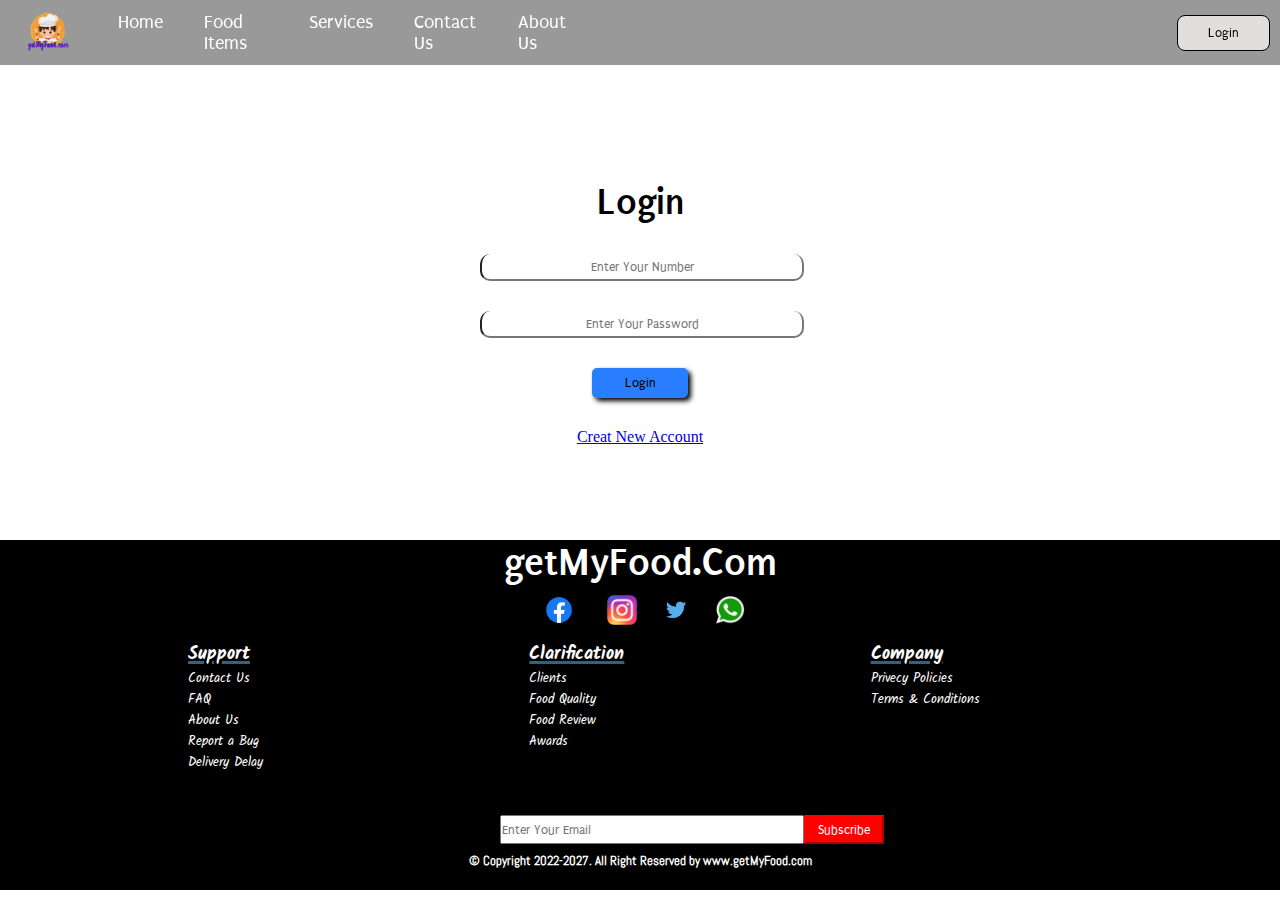
<file: Html/login.html>
<!DOCTYPE html>
<html lang="en">
<head>
    <meta charset="UTF-8">
    <meta http-equiv="X-UA-Compatible" content="IE=edge">
    <meta name="viewport" content="width=device-width, initial-scale=1.0">
    <link rel="icon" href="../Images/logo.png" type="image/x-icon">
    <title>getMyFood - Best Food Ordering Website</title>
    <link rel="stylesheet" href="../CSS/style.css">
    <link rel="stylesheet" media="screen and (max-width : 440px)" href="../CSS/responsive.css">
</head>
<body>
    <navbar id="navbar">
        <div class="logo">
            <img src="../Images/logo.png" alt="getMyFood Logo">
        </div>
        <ul>
            <li class="items"><a href="../index.html">Home</a></li>
            <li class="items"><a href="foodItems.html">Food Items</a></li>
            <li class="items"><a href=#Services>Services</a></li>
            <li class="items"><a href="Contact.html">Contact Us</a></li>
            <li class="items"><a href="AboutUs.html">About Us</a></li>
        </ul>
        <div class="login">
            <a href="login.html"><p id="login">Login</p></a>
        </div>
    </navbar>
<div class="blank-nav"></div>
<div class="login-container">
    <h2 class="login-pass">Login</h2>
    <input class="login-input" type="text" name="Number" placeholder="Enter Your Number" required>
    <input class="login-input" type="password" name="password" placeholder="Enter Your Password" required>
    <button class="login-btn">Login</button>
    <a href="creat_new_acc.html">Creat New Account</a>
</div>
<div class="blank-nav"></div>
<div class="blank-nav"></div>
<a name="Services"></a>
<footer id="login-footer">
    <div class="social-media">
        <h1 class="getMyFood">getMyFood.Com</h1>
        <div class="social-logos">
            <a href="https://www.facebook.com/dinesh.baidya.946" target="_blank"><img src="../Images/png/Facebook.png" alt="Facebook"></a>
            <a href="https://www.instagram.com/rishi_rumination/" target="_blank"><img src="../Images/png/Insta.png" alt="Insta"></a>
            <a href="https://twitter.com/I_am_Rishi_27" target="_blank"><img src="../Images/png/twiter.png" alt="Twiter"></a> 
            <a href="https://wa.me/+918538086292?text=Hello%20Rishi!%20I%20got%20your%20number%20from%20getMyFood.com" target="_blank"><img src="../Images/png/whatsapp.png" alt="Whatsapp"></a>
        </div>
    </div>
    <div class="footer-container">
        <div id ="footer-sub-container" class="support">
            <h3>Support</h3>
            <p>Contact Us</p>
            <p>FAQ</p>
            <p>About Us</p>
            <p>Report a Bug</p>
            <p>Delivery Delay</p>
        </div>
        <div id ="footer-sub-container" class="Services">
            <h3>Clarification</h3>
            <p>Clients</p>
            <p>Food Quality</p>
            <p>Food Review</p>
            <p>Awards</p>
        </div>
        <div id ="footer-sub-container" class="Company">
            <h3>Company</h3>
            <p>Privecy Policies</p>
            <p>Terms & Conditions</p>
        </div>
    </div>
</footer>
<div class="email-subscription">
    <input id="mail" type="email" placeholder="Enter Your Email"><button id="Subscribe">Subscribe</button>
    <h2 class="copyright">&copy; Copyright 2022-2027. All Right Reserved by www.getMyFood.com</h2>
</div>
</body>
</html>
</file>
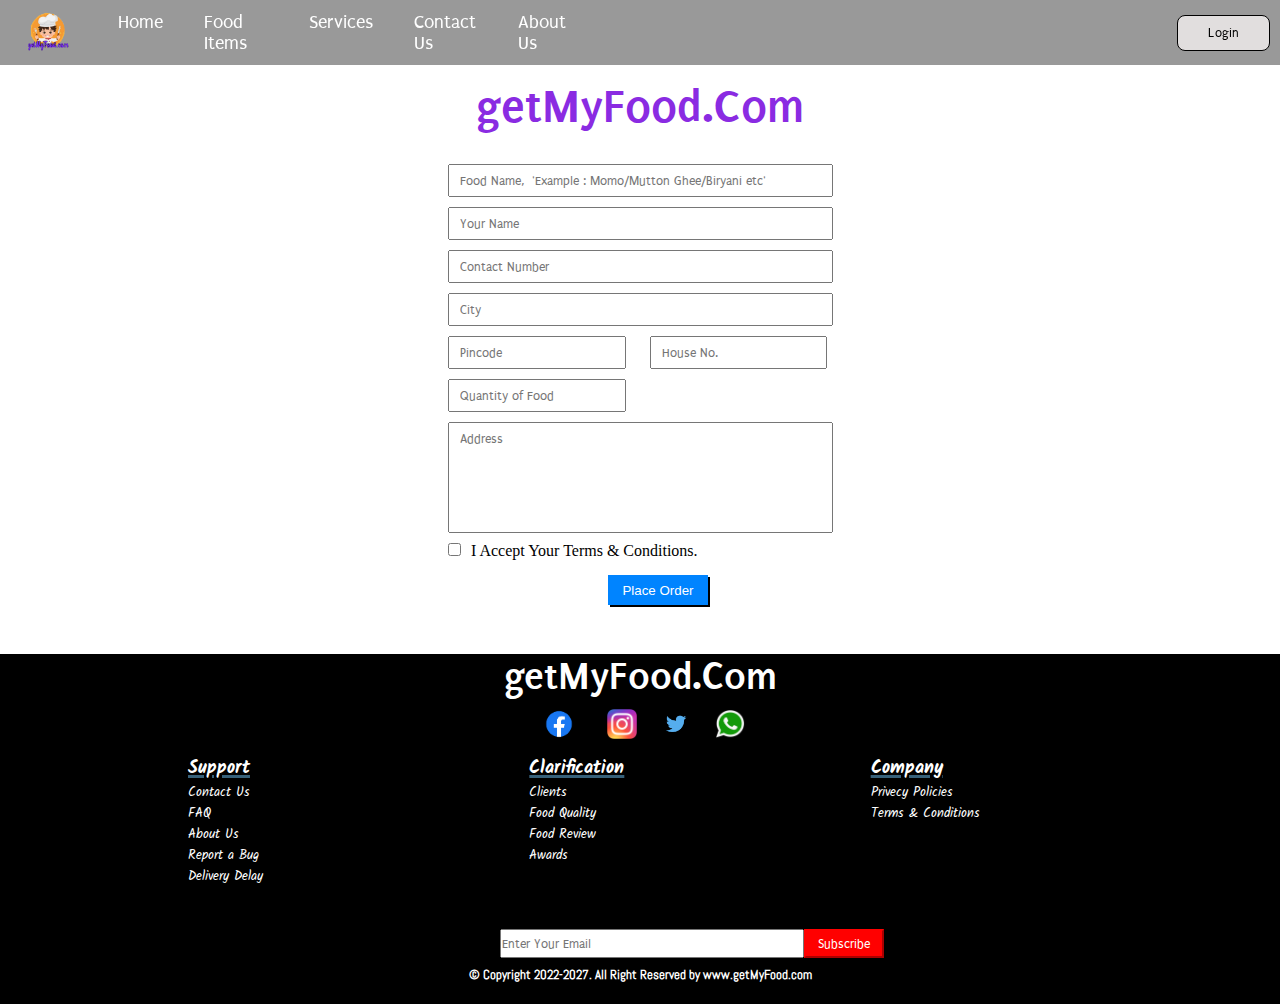
<file: Html/order.html>
<!DOCTYPE html>
<html lang="en">
<head>
    <meta charset="UTF-8">
    <meta http-equiv="X-UA-Compatible" content="IE=edge">
    <meta name="viewport" content="width=device-width, initial-scale=1.0">
    <link rel="icon" href="../Images/logo.png" type="image/x-icon">
    <title>getMyFood - Best Food Ordering Website</title>
    <link rel="stylesheet" href="../CSS/style.css">
    <link rel="stylesheet" media="screen and (max-width : 440px)" href="../CSS/responsive.css">
</head>
<body>
    <navbar id="navbar">
        <div class="logo">
            <img src="../Images/logo.png" alt="getMyFood Logo">
        </div>
        <ul>
            <li class="items"><a href="../index.html">Home</a></li>
            <li class="items"><a href="foodItems.html">Food Items</a></li>
            <li class="items"><a href=#Services>Services</a></li>
            <li class="items"><a href="Contact.html">Contact Us</a></li>
            <li class="items"><a href="AboutUs.html">About Us</a></li>
        </ul>
        <div class="login">
            <a href="login.html"><p id="login">Login</p></a>
        </div>
    </navbar>
    <div class="blank-nav"></div>
    <h1 class="getMyFood-head">getMyFood.Com</h1>
    <div class="order-now">
      <div class="details-order">
        <div class="Order-details-container">
            <input class="order-details" name="Order-Name" type="text" placeholder="Food Name,  'Example : Momo/Mutton Ghee/Biryani etc'" required>
            <input class="order-details" name="Name" type="text" placeholder="Your Name" required>
            <input class="order-details" name="Phone" type="text" placeholder="Contact Number" required>
            <input class="order-details" name="City" type="text" placeholder="City" required>
            <input class="order-details" id="Pin" name="Pin" type="text" placeholder="Pincode" required>
            <input class="order-details" id="house-no" name="House No." type="text" placeholder="House No." required>
            <input class="order-details" id="quantity" name="Pin" type="Number" placeholder="Quantity of Food" required>
            <input class="order-details" id="Msg" name="Name" type="text" placeholder="Address" required>
            <input id="user-checkbox" type="checkbox" name="Work" required><p id="accept">I Accept Your Terms & Conditions.</p>
            <br>
            <div class="Place-Order">
            <button id="Order-place">Place Order</button>
            </div>
        </div>
      </div>
    </div>
    <a name="Services"></a>
    <footer id="order-footer">
        <div class="social-media">
            <h1 class="getMyFood">getMyFood.Com</h1>
            <div class="social-logos">
                <a href="https://www.facebook.com/dinesh.baidya.946" target="_blank"><img src="../Images/png/Facebook.png" alt="Facebook"></a>
                <a href="https://www.instagram.com/rishi_rumination/" target="_blank"><img src="../Images/png/Insta.png" alt="Insta"></a>
                <a href="https://twitter.com/I_am_Rishi_27" target="_blank"><img src="../Images/png/twiter.png" alt="Twiter"></a> 
                <a href="https://wa.me/+918538086292?text=Hello%20Rishi!%20I%20got%20your%20number%20from%20getMyFood.com" target="_blank"><img src="../Images/png/whatsapp.png" alt="Whatsapp"></a>
            </div>
        </div>
        <div class="footer-container">
            <div id ="footer-sub-container" class="support">
                <h3>Support</h3>
                <p>Contact Us</p>
                <p>FAQ</p>
                <p>About Us</p>
                <p>Report a Bug</p>
                <p>Delivery Delay</p>
            </div>
            <div id ="footer-sub-container" class="Services">
                <h3>Clarification</h3>
                <p>Clients</p>
                <p>Food Quality</p>
                <p>Food Review</p>
                <p>Awards</p>
            </div>
            <div id ="footer-sub-container" class="Company">
                <h3>Company</h3>
                <p>Privecy Policies</p>
                <p>Terms & Conditions</p>
            </div>
        </div>
    </footer>
    <div class="email-subscription">
        <input id="mail" type="email" placeholder="Enter Your Email"><button id="Subscribe">Subscribe</button>
        <h2 class="copyright">&copy; Copyright 2022-2027. All Right Reserved by www.getMyFood.com</h2>
    </div>
</body>
</html>
</file>
<file: CSS/style.css>
@import url('https://fonts.googleapis.com/css2?family=Puritan:ital@1&display=swap');
@import url('https://fonts.googleapis.com/css2?family=Dosis:wght@600&display=swap');
@import url('https://fonts.googleapis.com/css2?family=Inconsolata:wght@500&display=swap');
@import url('https://fonts.googleapis.com/css2?family=Abel&display=swap');
@import url('https://fonts.googleapis.com/css2?family=Prompt&display=swap');
@import url('https://fonts.googleapis.com/css2?family=Kalam&display=swap');

/* body{
   scroll-behavior: smooth;
} */


*{
    margin: 0px;
    padding: 0px;
}

:root{
    --navbar-height: 59px;
}

/*Navbar Styling*/

#navbar{
    display: flex;
    align-items: center;
    font-family: 'Puritan', sans-serif;
    position: fixed;
}

#navbar::before{
    content: "";
    background-color: black;
    position: absolute;
    width: 100%;
    height: 100%;
    z-index: -1;
    opacity: .4;
}

#navbar img{
    height: 45px;
    width: 45px;
    margin: 8px 15px 8px 25px;
}

#navbar ul{
    display: flex;
}

#navbar ul li{
    list-style: none;
    font-size: 1.185rem;
}

#navbar ul li a{
    display: block;
    color: rgb(255, 255, 255);
    text-decoration: none;
    margin-left: 25px;
    border-radius: 15px;
    padding: 3px 8px 3px 8px;
}

#navbar ul li a:hover{
    background-color: rgb(255, 255, 255);
    color: black;
    box-shadow: 2px 2px black;
    transition: all .3s ease-in;
    transform: scale(1.1);
}

#navbar #login{
    position: sticky;
    margin-left: 600px;
    margin-right: 10px;
    background-color: rgba(233, 229, 229, 0.9);
    font-size: .8em;
    padding: 10px 30px 10px 30px;
    border: 1px solid black;
    border-radius: 8px;
    cursor: pointer;
}

#navbar #login:hover{
    background-color: white;
    transition: all .2s ease-in;
    box-shadow: 3px 3px rgb(0, 82, 121);
    transform: scale(1.03);
}

#navbar .login a{
    text-decoration: none;
    color: black;
}

/*Home Page Styling*/

#home{
    display: flex;
    flex-direction: column;
    padding: 3px 200px;
    justify-content: center;
    align-items: center;
    height:410px;
}

#home::before{
    content: "";
    background: url('../Images/Background/bg1.jpg') no-repeat center center/cover;
    position: absolute;
    width: 100%;
    height: 100%;
    z-index: -1;
    opacity: .85;
}

#home h1{
    color:rgb(255, 255, 255);
}

#home p{
    color:rgb(0, 0, 0);
    font-size: 1.2rem;
    text-shadow: 7px 7px 10px black;
    padding: 3px;
    font-family: 'Inconsolata', monospace;
}

#home button{
    margin-top: 15px;
    height: 35px;
    width: 90px;
    border-radius: 7px;
    border: 1px solid rgb(0, 0, 0);
    font-family:'Dosis', sans-serif;
    background-color: rgb(53, 181, 255);
    box-shadow: 3px 3px black;
    cursor: pointer;
}

#home button:hover{
    background-color: rgb(54, 225, 255);
    box-shadow: 3px 3px black;
    transform: scale(1.05);
}

/* Services style */

.primary1{
    display: block;
    text-align: center;
    font-size: 2.7rem;
    padding: 12px;
    font-family: 'Puritan', sans-serif;
    text-shadow: -4px -4px rgb(255, 167, 132);
}

.serviceImg{
    height: 150px;
}

#Services-container .box{
    width: 25%;
    height: 400px;
    border: 2px solid black;
    border-radius: 7px;
    text-align: center;
    justify-content: center;
    align-items: center;
    padding: 5px 40px 0px 40px;
    margin-left: 20px;
    margin-right: 20px;
    background-color: rgb(255, 222, 196);
    cursor: pointer;
}

#Services-container .box:hover{
    transform: scale(1.05);
}

#services{
    display: flex;

}

/*Foods Items*/

#Food-items .list-of-foods{
    display: flex;
    width: 98vw;
    height: 280px;
}

.foods img{
    height: 100px;
    width: 100px;
    border-radius: 70px;
    border: 2px solid black;
    display: block;
    margin: auto;
}

.foods{
    width: 15%;
    height: 230px;
    background-color: rgb(255, 200, 200);
    align-items: center;
    justify-content: center;
    text-align: center;
    padding: 5px;
    margin: 20px 50px;
    border: 1px solid black;
    border-radius: 5px;
    overflow: auto;
    scroll-behavior: smooth;
}

.foods a{
    text-decoration: none;
    color: black;
}

.foods:hover{
    transform: scale(1.1);
    transition: all 0.4s ease-in;
}

.food-name{
    font-size: 1.2rem;
    font-family: 'Abel', sans-serif;
}

.foods button{
    margin-top: 15px;
    height: 30px;
    width: 100px;
    font-family: 'Puritan', sans-serif;
    background-color: rgb(135, 217, 255);
    border: 1px solid rgb(0, 0, 0);
    cursor: pointer;
}

.foods button:hover{
    background-color: rgb(68, 196, 255);
    box-shadow: -2px -2px black;
    transform: scale(1.05);
    transition: all .2s ease-in;
}

/*Review Styling*/

.review-container{
    /* background-color: rgb(209, 209, 209); */
    background: url('../Images/Background/bg3.jpg') no-repeat center center/cover;
    height: 430px;
    width: 80vw;
    margin: auto;
    display: flex;
    overflow-x: scroll;
    overflow-y: hidden;
    border-radius: 10px;
}

.review-container .reviwer{
    border: 2px solid rgb(255, 255, 255);
    margin: 15px 30px 15px 30px; 
    height: 380px;
    width: 300px;
    background-color: #fff;
    border-radius: 25px;
    text-align: center;
    cursor: pointer;
    box-shadow: 5px 5px 10px black;
}

.review-container .block{
    height: 150px;
    width: 300px;
    display: block;
    margin: auto;
    margin-top: 10px;
}

.review-container .block img{
    height: 150px;
    width: 150px;
    border-radius: 90px;
    border: 2px solid black;
    display: block;
    margin: auto;
    margin-top: 10px;
}

.Reviewer-Name{
    margin: 15px 0px;
    font-size: 1.3rem;
    font-family: 'Abel', sans-serif;
}

.Msg-Start{
    font-size: 2.3rem;
    font-family: Arial Narrow;
    margin-top: 20px;
}

.review-Massage{
    font-family: 'Prompt', sans-serif;
    font-size: .8rem;
}

.Msg-Stop{
    font-size: 2.3rem;
    font-family: Arial Narrow;
    margin-top: 20px;
}

/* Footer Design */

footer{
    height: 250px;
    background-color: black;
}

.social-media{
    color: #fff;
    /* background-color: rgb(255, 170, 170); */
    height: 50px;
    width: 100%;
    text-align: center;
}

.getMyFood{
    font-size: 2.5rem;
    font-family: 'Puritan', sans-serif;
}


.social-logos{
    /* background-color: rgb(248, 33, 33); */
    height: 100%;
    text-align: center;
    cursor: pointer;
    display: block;
}

.social-logos img{
    height: 30px;
    padding: 10px;
}

.social-logos img:hover{
    transform: scale(1.3);
    transition: all .2s ease-in;
}

.footer-container{
    height: 85%;
    width: 80vw;
    margin: auto;
    /* background-color: rgb(255, 88, 88); */
    margin-top: 50px;
    display: flex;
    font-family: 'Kalam', cursive;
}

#footer-sub-container{
    height: 70%;
    width: 25%;
    /* background-color: rgb(255, 196, 196); */
    margin: 0px 50px;
    color: white;
}

#footer-sub-container h3{
    font-size: 1.1rem;
    padding: 10px;
    display: inline;
    text-decoration: underline 3px rgba(83, 147, 184, 0.664);
}

#footer-sub-container p{
    font-size: .8rem;
    padding: 0px 10px;
    cursor: pointer;
}

#footer-sub-container p:hover{
    transform: scale(1.02);
    transition: all .2s ease-in;
}

.email-subscription{
    height: 100px;
    width: 100%;
    background-color: black;
    justify-content: center;
}

/* Email */

#mail{
    height: 25px;
    width: 300px;
    font-family: 'Puritan', sans-serif;
    margin-left: 500px;
    margin-top: 25px;
}

#Subscribe{
    margin-top: 2px;
    height: 29px;
    width: 80px;
    font-family: 'Puritan', sans-serif;
    background-color: rgb(255, 0, 0);
    color: white;
    border-color: rgb(255, 0, 0);
    cursor: pointer;
}

#Subscribe:hover{
    background-color: rgb(202, 28, 28);
    border-color: rgb(202, 28, 28);
}

.copyright{
    color: white;
    margin-top: 8px;
    font-size: .8rem;
    font-family: 'Abel', sans-serif;
    text-align: center;
}

/* Contact */

.Contact-Form{
    width: 100%;
    height: 520px;
}

.contact-details{
    width: 35%;
    height: 80%;
    /* background-color: #fff; */
    margin: auto;
}

.User-input{
    margin-top: 10px;
    height: 25px;
    width: 100%;
    font-family: 'Puritan', sans-serif;
    padding: 2px 10px;
}

#Msg{
    text-align: left;
    padding-bottom: 80px;
}

#user-checkbox{
    margin-top: 10px;
    margin-right: 10px;
}

.contact-details p{
    display: inline;
    
}

.send-msg{
    /* background-color: blue; */
    height: 50px;
    align-items: center;
    justify-content: center;
}

#Send{
    display: block;
    text-align: center;
    margin-left: 210px;
    margin-top: 15px;
    height: 30px;
    width: 100px;
    background-color: rgb(0, 132, 255);
    border: 0px;
    color: #fff;
    cursor: pointer;
    box-shadow: 2px 2px rgb(0, 0, 0);
}

#Send:active{
    box-shadow: -2px -2px rgb(0, 0, 0);
}

/* Order Now Styling */

.order-now{
    height: 520px;
    /* background-color: black; */
}

.details-order{
    background-color: #fff;
    height: 100%;
    width: 30%;
    margin: auto;
}

.Order-details-container{
    padding-top: 20px;
}

.Order-details-container .order-details{
    margin-top: 10px;
    height: 25px;
    width: 94%;
    font-family: 'Puritan', sans-serif;
    padding: 2px 10px;
}

#Pin{
    width: 40%;
}

#house-no{
    width: 40%;
    margin-left: 20px;
}

#quantity{
    width: 40%;
}
.Place-Order{
    height: 50px;
    align-items: center;
    justify-content: center;
}

#Order-place{
    display: block;
    text-align: center;
    margin-left: 160px;
    margin-top: 15px;
    height: 30px;
    width: 100px;
    background-color: rgb(0, 132, 255);
    border: 0px;
    color: #fff;
    cursor: pointer;
    box-shadow: 2px 2px rgb(0, 0, 0);
}

#Order-place:active{
    box-shadow: -2px -2px rgb(0, 0, 0);
}

/* Login Page */

.login-container{
    height: 200px;
    width: 25%;
    /* background-color: rgb(243, 96, 96); */
    margin: auto;
    margin-top: 100px;
}

.login-pass{
    font-family: 'Puritan', sans-serif;
    text-align: center;
    font-size: 2.4rem;
    margin: 30px;
}

.login-input{
    height: 25px;
    width: 100%;
    font-family: 'Puritan', sans-serif;
    align-items: center;
    margin: auto;
    margin-bottom: 30px;
    display: block;
    border-radius: 10px;
    text-align: center;
    border-top: 0px;
}

.login-btn{
    font-family: 'Puritan', sans-serif;
    height: 30px;
    width: 30%;
    display: block;
    margin: 0px auto 30px auto;
    cursor: pointer;
    background-color: rgb(41, 126, 255);
    border: 0px solid white;
    border-radius: 5px;
    box-shadow: 3px 3px 5px black;
}

.login-btn:active{
    box-shadow: 5px 5px black;
}

.login-btn:hover{
    transform: scale(1.1);
    transition: all .2s ease-in;
}

.login-container a{
    text-align: center;
    display: block;
}

/* Creat new account */

.Creat-new{
    font-family: 'Puritan', sans-serif;
    text-align: center;
    font-size: 1.8rem;
    margin: 30px;
}

.Creat-New-container{
    height: 500px;
    width: 60%;
    /* background-color: rgb(243, 96, 96); */
    margin: auto;
    margin-top: 30px;
}

.Creat-New-container a{
    text-align: center;
    display: block;
}

#check{
    margin-left: 15px;
    margin-right: 15px;
}

#accept{
    display: inline;
}

.creat-input{
    height: 25px;
    width: 95.5%;
    margin-left: 15px;
    font-family: 'Puritan', sans-serif;
    align-items: center;
    margin-bottom: 20px;
    text-align: center;
}

#creat-name{
    width: 30%;
    margin-top: 10px;
    margin-left: 15px;
}

/* About Us */

.blank-about{
    height: 80px;
    width: 100%;
}

.who-are-we{
    width: 80%;
    height: 400px;
    margin: auto;
    /* background-color: rgb(71, 71, 71); */
    display: flex;
}

.text-who{
    /* background-color: rgb(97, 97, 97); */
    height: 100%;
    width: 60%;
}

.image-who{
    /* background-color: rgb(177, 195, 255); */
    height: 100%;
    width: 40%;

}

.who-are-we-h1{
    font-size: 2.1rem;
    font-family: 'Abel', sans-serif;
}

.style-div{
    height: 3px;
    width: 120px;
    background-color: rgb(255, 110, 110);
}

.style-div2{
    height: 3px;
    width: 180px;
    background-color: rgb(29, 29, 29);
}

.style-div3{
    height: 3px;
    width: 80px;
    background-color: rgb(29, 29, 29);
    margin-bottom: 5px;
}

#text-about{
    font-family: 'Abel', sans-serif;
    font-size: 1.2rem;
    margin-top: 20px;
    margin-bottom: 15px;
    text-align: center;
}

.who-image{
    width: 90%;
    height: auto;
    margin-top: 50px;
    margin-left: 20px;
    border: 2px solid black;
    border-radius: 20px;
}

/* blogs */

.blogs{
    font-family: 'Abel', sans-serif;
    height: 400px;
    width: 90%;
    margin: auto;
    /* background-color: bisque; */
}

.blogs h2{
    font-size: 2rem;
}

.blogs p{
    font-size: 1.1rem;
}

.blogs-div{
    display: flex;
    margin-top: 25px;
}

.company, .technology, .company2{
    height: 300px;
    width: 30%;
    /* background-color: rgb(139, 139, 139); */
    margin: auto;
    text-align: justify;

}

.blog-img{
    width: 100%;
    height: auto;
    border-radius: 10px;
}

.blogs-div p{
    font-size: 15px;
}

/* Gellery */

.gellery{
    width: 90%;
    height: 550px;
    /* background-color: rgb(199, 199, 199); */
    margin: auto;
    font-family: 'Abel', sans-serif;
}

.gellery h2{
    font-size: 2rem;
}

.gellery p{
    font-size: 1.1rem;
}

.images-rows{
    width: 100%;
    height: 225px;
    margin-top: 20px;
    /* background-color: rgb(255, 217, 217); */
    display: flex;
}

.images-gellery{
    height: 100%;
    width: 22%;
    margin: auto;
    /* background-color: rgb(91, 121, 250); */
}

.gellery-images{
    width: 100%;
    height: 100%;
    margin: auto;
    border-radius: 10px;
}

#accept{
    display: inline;
}
.blank-contact{
    display: none;
}

#about-footer{
    margin-top: 50px;
}

/* blog pages */

.blog-body{
    height: auto;
    width: 80%;
    margin: auto;
    /* background-color: rgb(145, 145, 145); */
    font-family: 'Puritan', sans-serif;
}

.blog-main-image{
    width: 90%;
    height: 400px;
    margin: auto;
    /* background-color: rgb(255, 180, 180); */
    border-radius: 10px;
}

#blog-1-image{
    height: 100%;
    width: 100%;
    border-radius: 10px;
}

.blog-body-text{
    width: 90%;
    margin: auto;
    /* background-color: rgb(255, 205, 205); */
    margin-top: 15px;
}

.blog-body-text h1{
    font-size: 1.7rem;
}

.blog-p{
    margin-top: 10px;
    margin-bottom: 10px;
}

.blog-body-text h3{
    font-size: 1.6rem;
}

.blogs-div a{
    color: black;
    text-decoration: none;
}

/*Utility Classes*/

.primary{
    font-size: 3rem;
    padding: 12px;
    font-family: 'Puritan', sans-serif;
    text-shadow: 4px 4px 10px black;
}

#primary1{
    display: block;
    text-align: center;
    font-size: 2.7rem;
    padding: 12px;
    font-family: 'Puritan', sans-serif;
    text-shadow: -4px -4px rgb(255, 167, 132);
}

#primary2{
    display: block;
    text-align: center;
    font-size: 2rem;
    padding: 12px;
    font-family: 'Puritan', sans-serif;
    text-shadow: -2px -2px rgb(253, 190, 165);
}

.secondary{
    font-size: 1.7rem;
    padding: 10px;
    font-family: 'Abel', sans-serif;
}

.secondary2{
    color: royalblue;
    font-size: 1.2rem;
    padding: 10px;
    font-family: 'Abel', sans-serif;
}

.para{
    font-size: 1.1rem;
    font-family: 'Abel', sans-serif;
}

.Heading-5{
    display: block;
    text-align: center;
    font-size: 1.2rem;
    font-family: 'Abel', sans-serif;
}

.Heading-5 a{
    text-decoration: none;
    color: black;
}

.Heading-5:hover{
    text-decoration: none;
    color: black;
    transform: scale(1.1)
}

.blank{
    height: 130px;
}

.blank-nav{
    height: 80px;
}

.blank1{
    height: 105px;
}

.blank2{
    height: 30px;
}

.getMyFood-head{
    font-size:3rem;
    font-family: 'Puritan', sans-serif;
    color: blueviolet;
    text-align: center;
}
</file>
<file: CSS/responsive.css>
/* Navbar */

#navbar{
    width: 100%;
    display: flex;
    flex-direction: column;
}

.logo{
    display: block;
}

.login{
    margin-right: 570px;
}

.items a{
    font-size: 1.3rem;
    margin-bottom: 20px;
}

/* Home */

#home{
    width: 805px;
    background-color: #fff;
    margin: 0px;
    padding: 10px;
    padding-top: 80px;
    background: url(../Images/Background/bg1.jpg) no-repeat center center/cover;
    height: 450px;
}

#home p{
    font-size: .7rem;
}

#home-blank{
    display: none;
}

#home::before{
    height: 0px;
}

/* Service */

#Services-container{
    width: 800px;
    /* background-color: rgb(77, 77, 77); */
}

#services{
    display: flex;
    flex-direction: column;
}

#services .box{
    width: 70%;
    margin: 20px auto;
}

#Services-container h1{
    display: block;
    width: 800px;
    /* background-color: #fff; */
}

/* Food Items */

#Food-items{
    background-color: #fff;
    width: 800px;
}

#Food-items .list-of-foods{
    width: 100%;
    overflow: auto;
    height: 320px;
}


.foods .foodimage-overflow img{
    height: 100%;
    width: 280px;
    visibility: hidden;
}

.foods img{
    margin: 0px auto 30px auto;
}

.foods h2{
    margin: 10px auto;
}


.foods p{
    margin: 5px;
}

.foods{
    height: 280px;
    width: 280px;
    margin: 5px;
}

/* #Food-items .list-of-foods .foods{} */

.food-h1{
    margin-top: 60px;
}

#food-sub-container{
    display: none;
}

/* Review */

.review-container{
    width: 800px;
    overflow: scroll;
}

#primary2{
    width: 800px;
}

footer{
    width: 805px;
    height: 280px;
    /* background-color: rgb(255, 114, 114); */
    margin-left: 0px;
}

.footer-container{
    /* background-color: #fff; */
    width: 750px;
    margin-left: 20px;
    margin-right: 20px;
}


.email-subscription{
    width: 805px;
    margin-top: -5px;
}

#mail{
    margin-left: 220px;
    background-color: #fff;
}

.copyright{
    margin-left: 30px;
}

/* Order New  */

.order-now{
    /* background-color: rgb(255, 196, 196); */
    width: 800px;
 
}

.details-order{
    width: 700px;
}

.Order-details-container{
    margin-left: 2px;
    margin-right: 2px;
}

.getMyFood-head{
    font-size: 2rem;
    margin-top: 100px;
    margin-left: 280px;
}

.Place-Order{
    margin-left: 150px;
}

#order-footer{
    margin-top: 670px;
}

/* Contact */

#Contact-footer{
    position: relative;
    margin-top: 400px;
}

#contact-page{
    /* background-color: rgb(171, 255, 255); */
    margin-top: 300px;
    width: 800px;
}

.contact-details{
    width: 700px;
}

.contact-details input{
    margin-top: 25px;
}

#Send{
    margin-left: 300px;
}

.login-container{
    background-color: #fff;
    width: 800px;
    height: 350px;
    margin-top: 500px;
}

.login-container input{
    width: 300px;
}

.login-btn{
    width: 100px;
}

#login-footer{
    margin-top: 200px;
}


/* Creat New Account */

.Creat-New-container input{
    height: 50px;
}

#check{
    margin-top: 0px;
    width: 22px;
    justify-content: center;
}

#accept{
    display: inline;
    margin-top: -50px;
}

#creat-footer{
    margin-top: 400px;
}

.Creat-New-container{
    /* background-color: rgb(255, 131, 131); */
    width: 800px;
    margin-top: 250px;
}

/* About Us */

.aboutbody{
    margin-top: 100px;
    width: 800px;
}

.who-are-we{
    width: 90%;
    padding-left: 20px;
    padding-right: 20px;
    height: 500px;
}

.text-who p{
    margin-left: 20px;
    margin-right: 20px;
}

.image-who{
    margin-top: 100px;
}

/* blog Page  */


.blog-body{
    width: 97%;
}

.blog-main-image{
    width: 95%;
    height: 250px;
    margin: auto;
    /* background-color: rgb(255, 180, 180); */
    border-radius: 10px;
}

.blog-body-text h1{
    font-size: 1.1rem;
}

.blog-body-text h3{
    font-size: 1.1rem;
}
</file>
